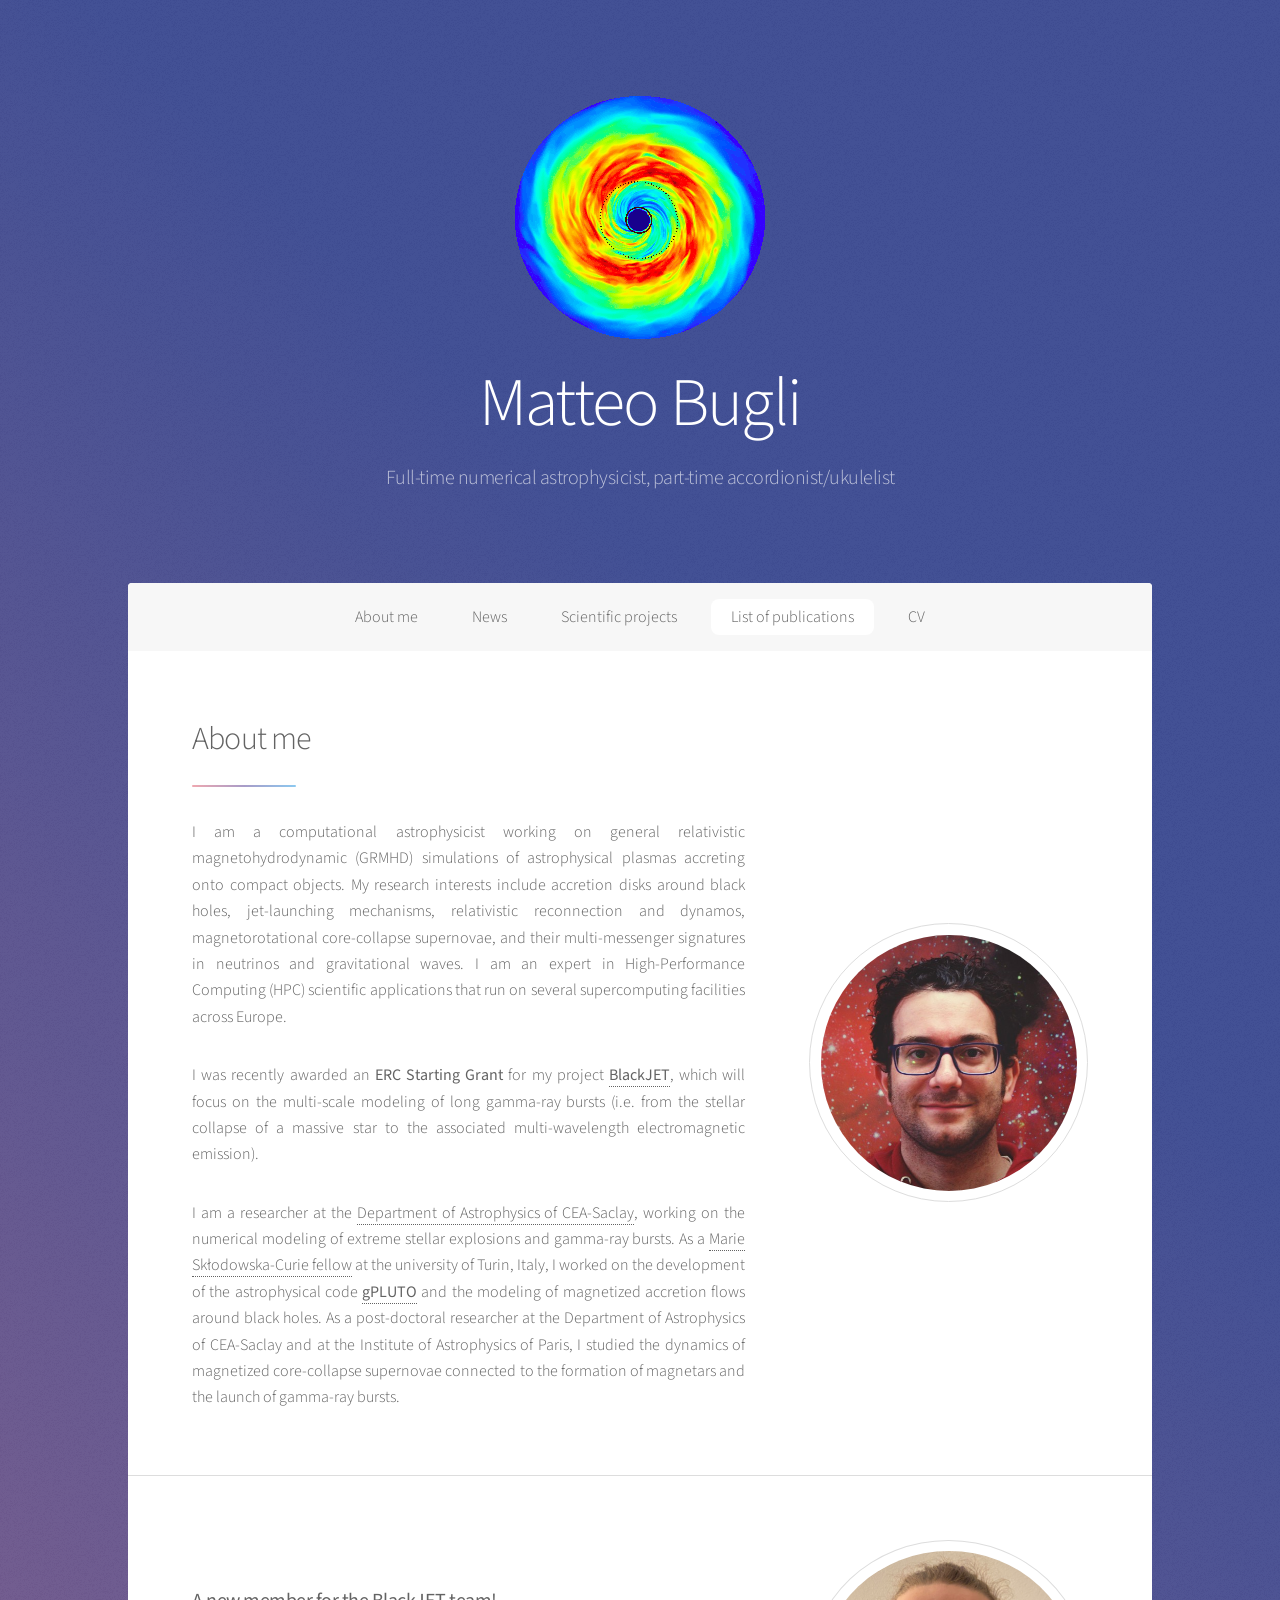
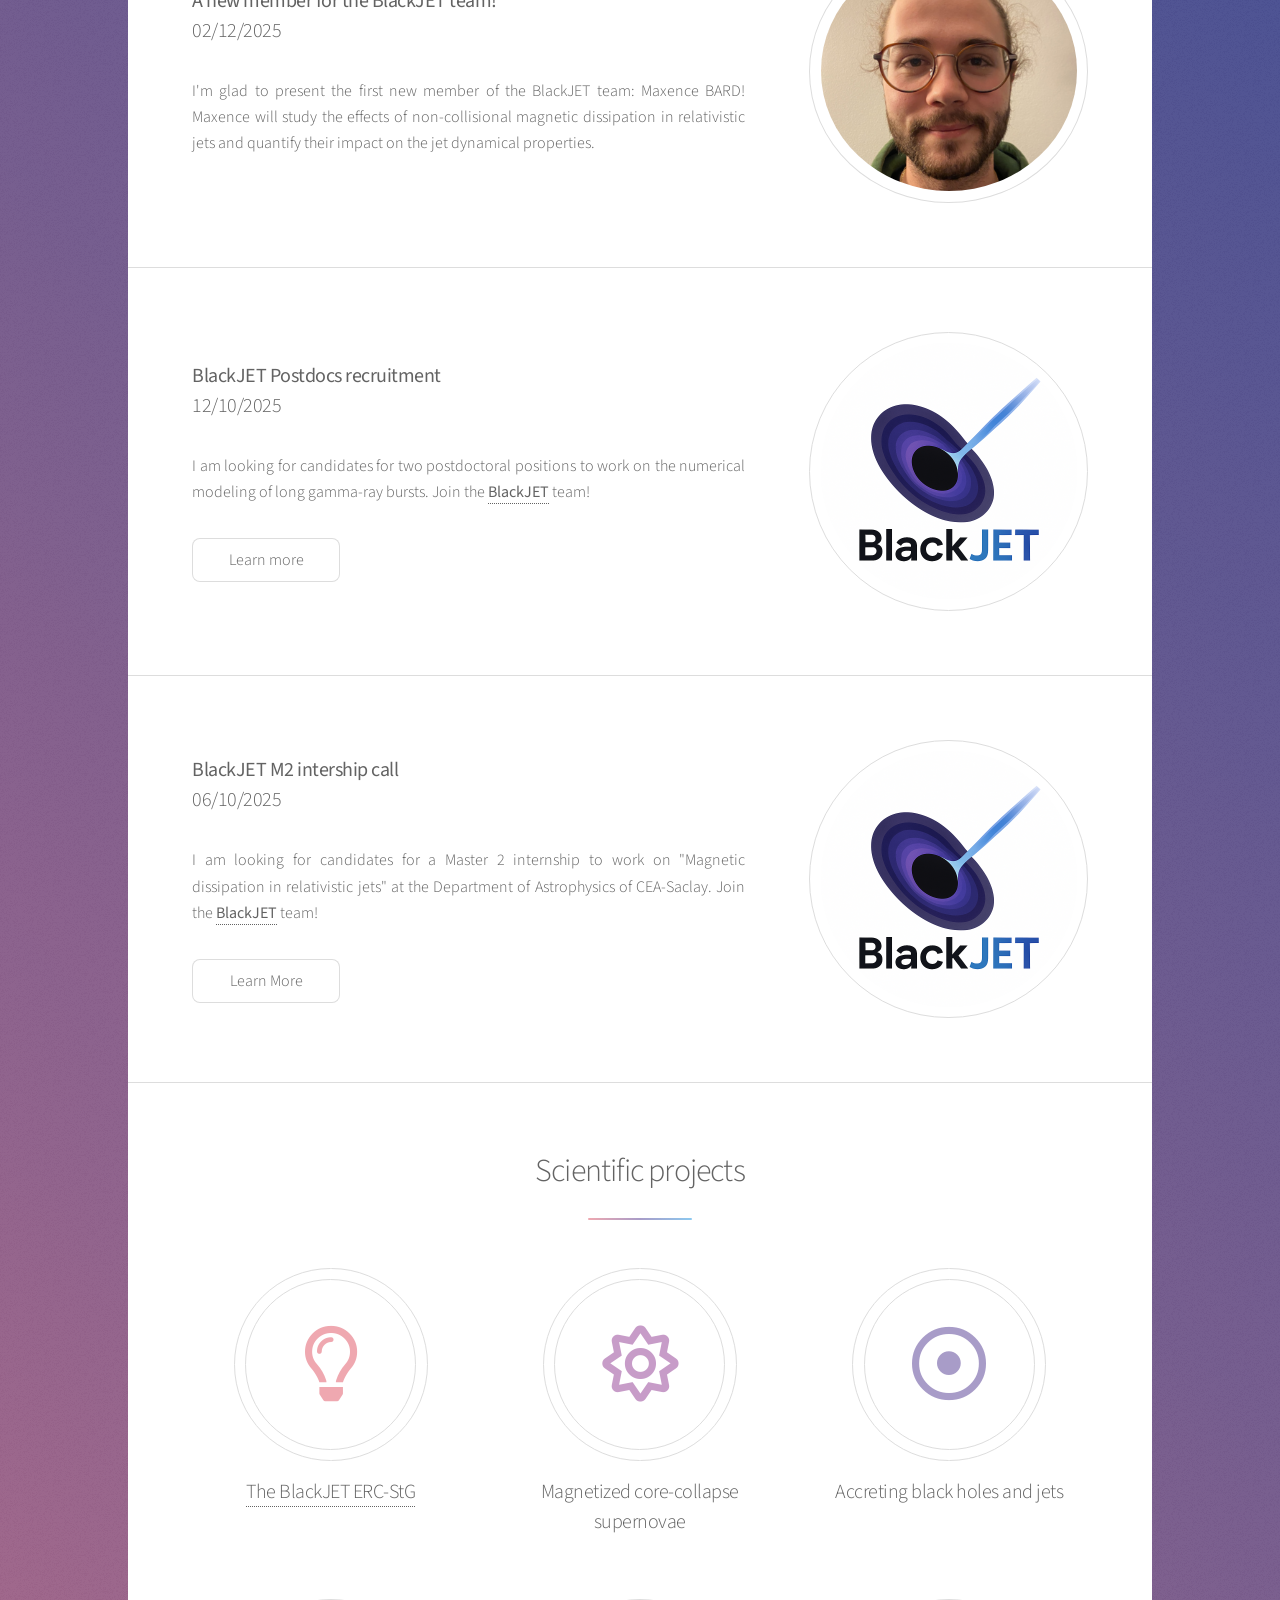
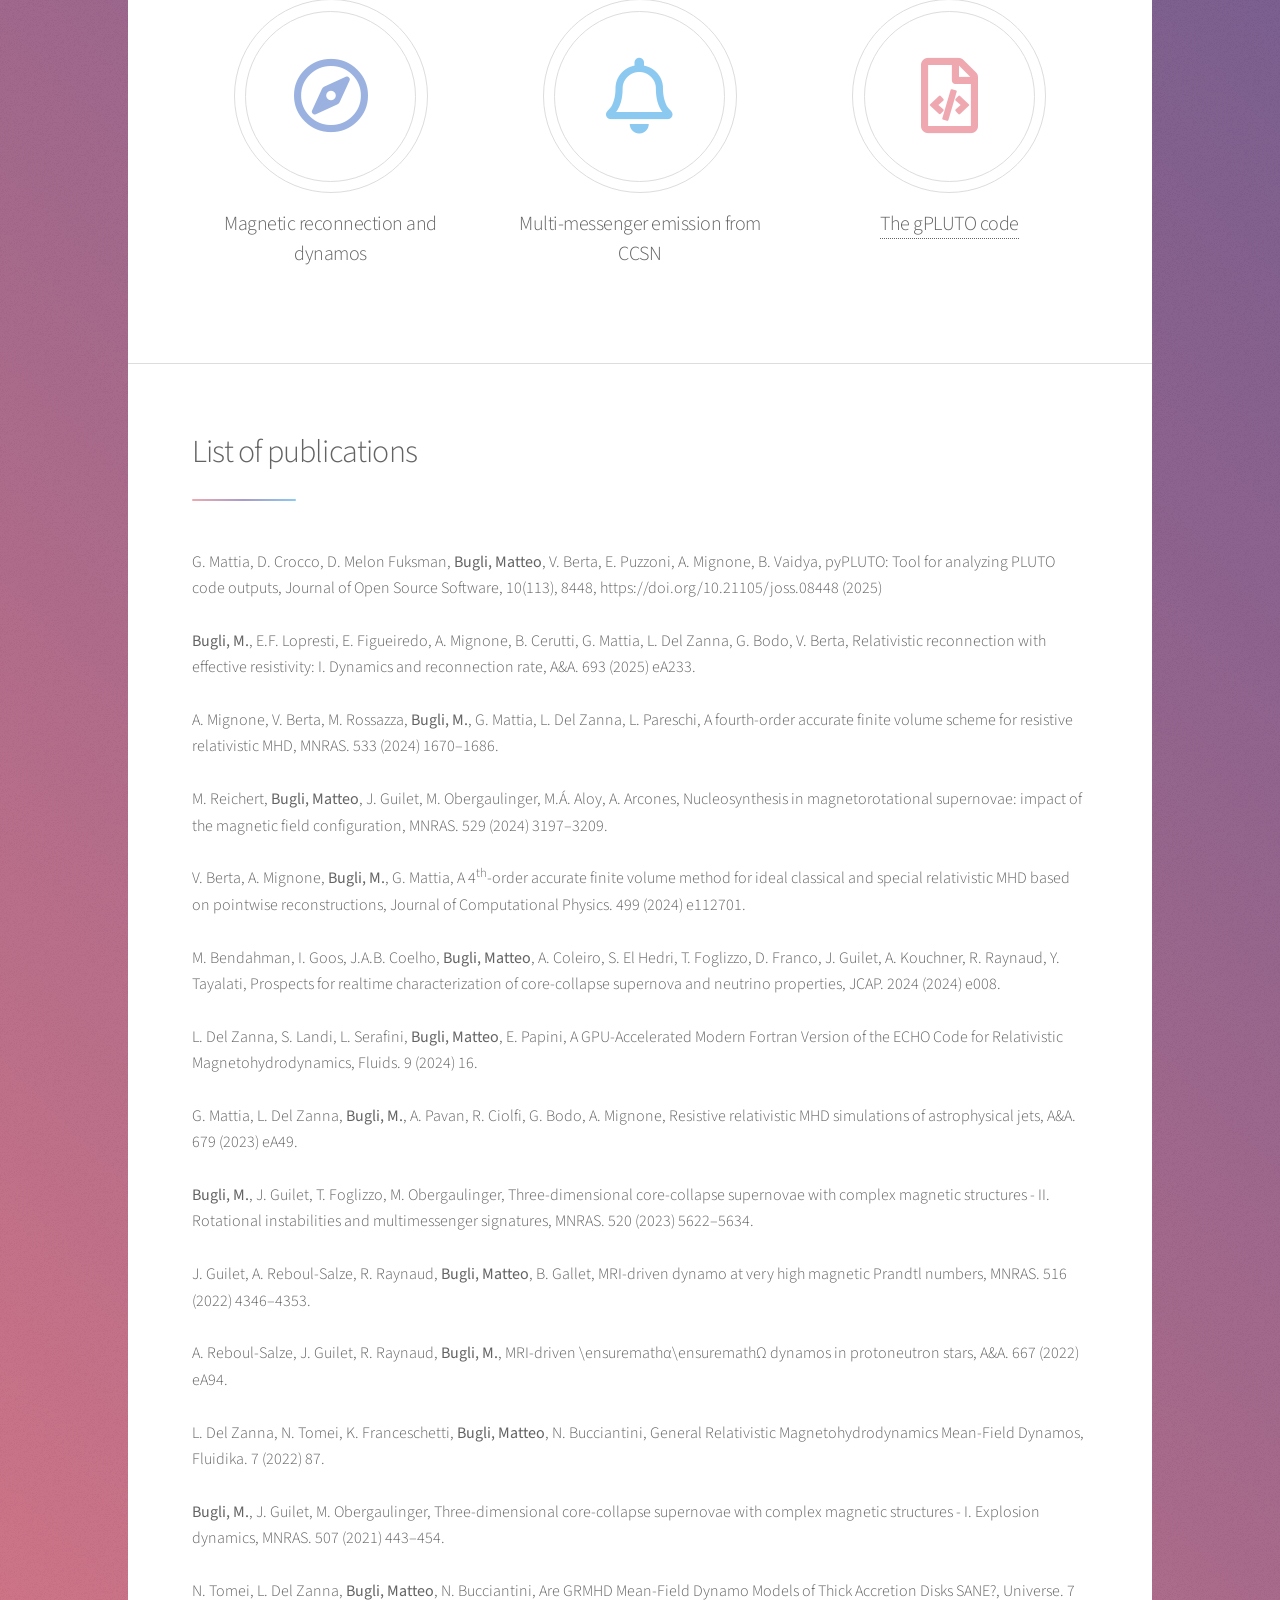
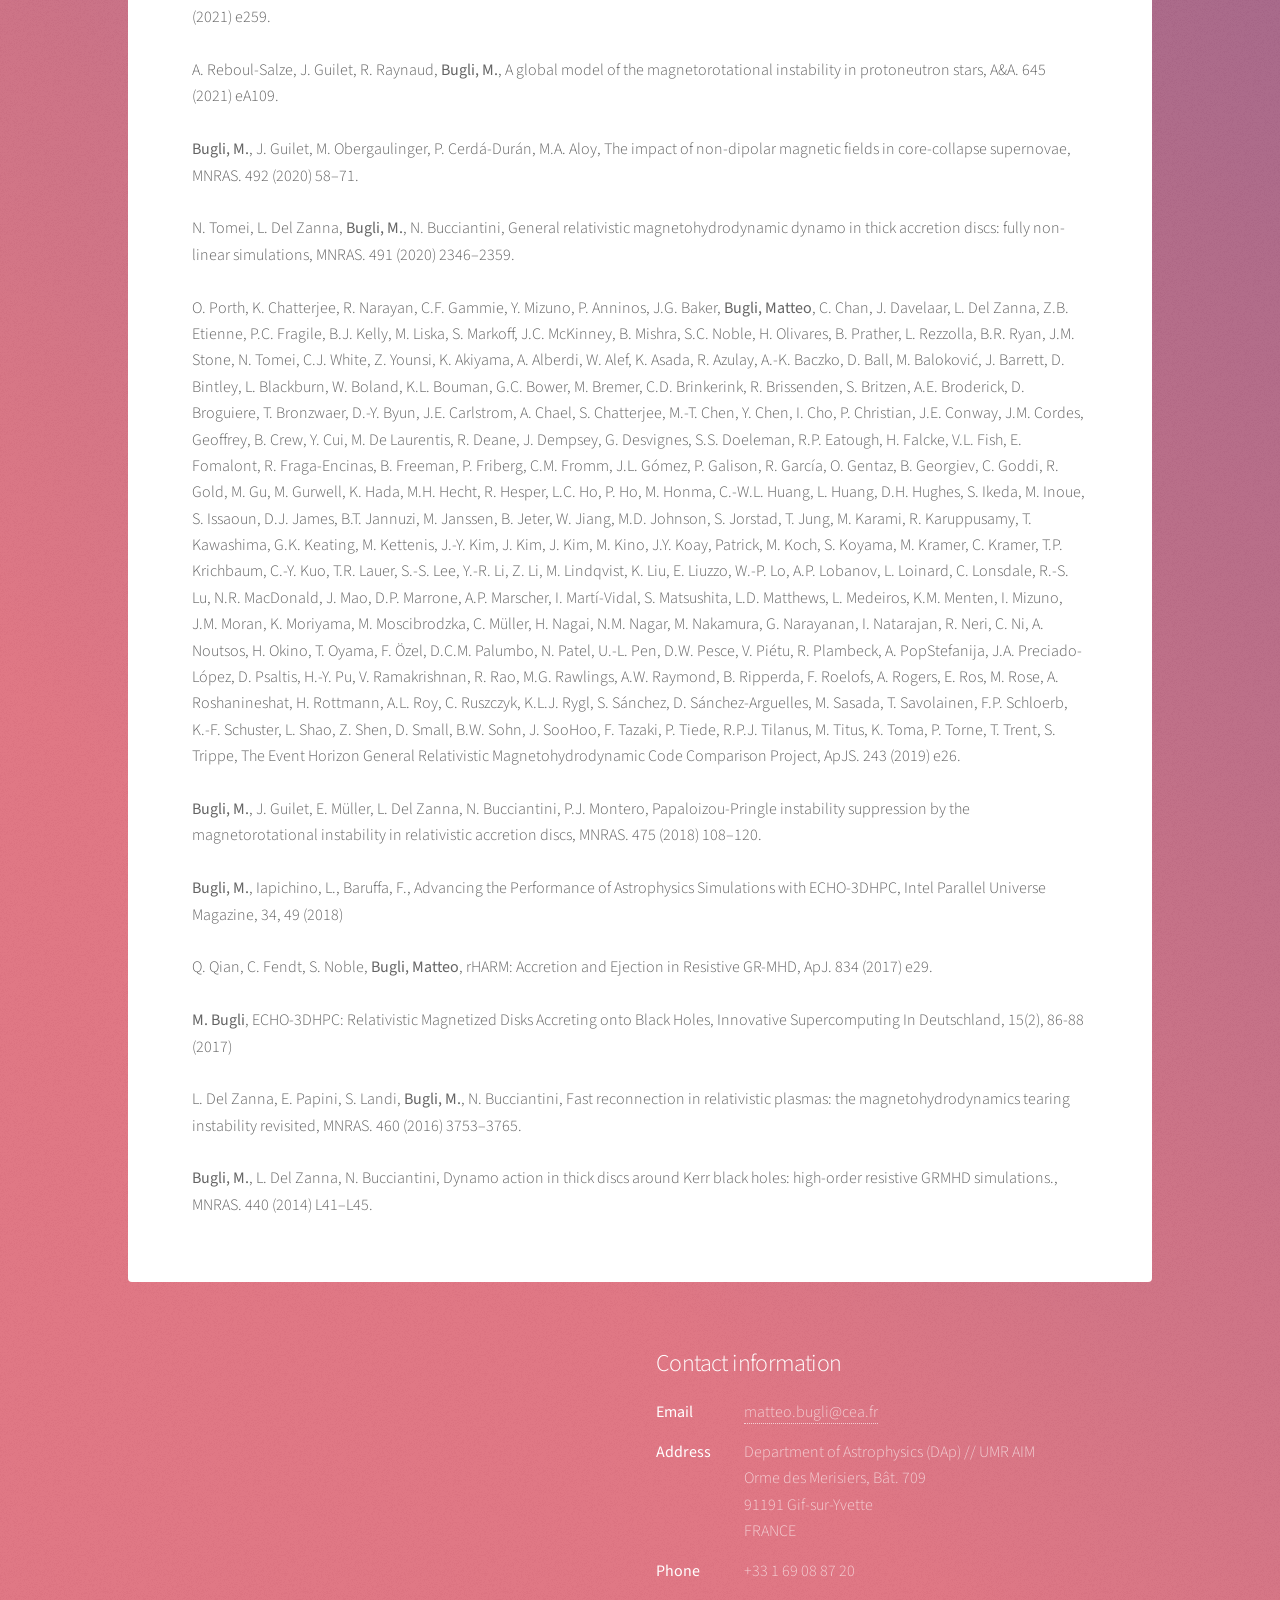
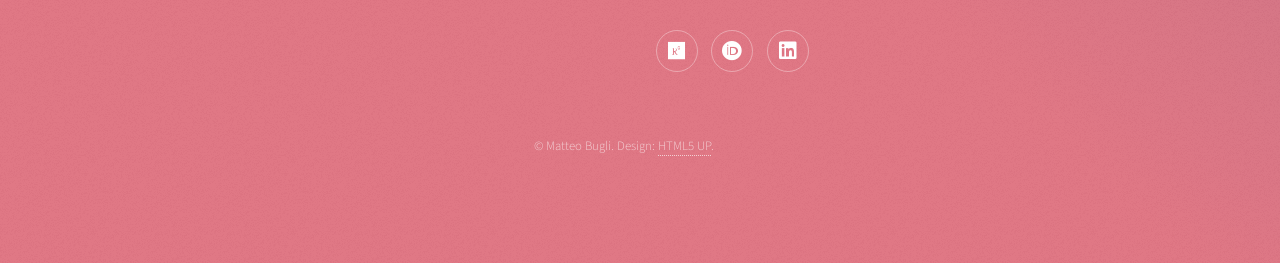
<file: index.html>
<!DOCTYPE HTML>
<!--
	Stellar by HTML5 UP
	html5up.net | @ajlkn
	Free for personal and commercial use under the CCA 3.0 license (html5up.net/license)
-->
<html>
	<head>
		<title>Matteo Bugli</title>
		<meta charset="utf-8" />
		<meta name="viewport" content="width=device-width, initial-scale=1, user-scalable=no" />
		<link rel="stylesheet" href="assets/css/main.css" />
		<noscript><link rel="stylesheet" href="assets/css/noscript.css" /></noscript>
	</head>
	<body class="is-preload">

		<!-- Wrapper -->
			<div id="wrapper">

				<!-- Header -->
					<header id="header" class="alt">
						<span class="logo"><img src="images/disk3.gif" alt=""/></span>
						<h1>Matteo Bugli</h1>
						<p>Full-time numerical astrophysicist, part-time accordionist/ukulelist<br />
					</header>

				<!-- Nav -->
					<nav id="nav">
						<ul>
							<li><a href="#intro">About me</a></li>
							<li><a href="#news" class="active">News</a></li>
							<li><a href="#projects">Scientific projects</a></li>
							<li><a href="#publications">List of publications</a></li>
							<li><a href="Curriculum_Vitae.pdf">CV</a></li>
						</ul>
					</nav>

				<!-- Main -->
					<div id="main">

						<!-- Introduction -->
							<section id="intro" class="main">
								<div class="spotlight">
									<div class="content">
										<header class="major">
											<h2>About me</h2>
										</header>
										<p align="justify"> I am a computational astrophysicist working on general relativistic magnetohydrodynamic (GRMHD) simulations 
                                        of astrophysical plasmas accreting onto compact objects.
                                        My research interests include accretion disks around black holes, jet-launching mechanisms, relativistic reconnection 
                                        and dynamos, magnetorotational core-collapse supernovae, and their multi-messenger signatures in neutrinos and gravitational waves.
                                        I am an expert in High-Performance Computing (HPC) scientific applications that run on several supercomputing facilities across Europe.</p>

                                        <p align="justify"> I was recently awarded an <b>ERC Starting Grant</b> for my project 
                                            <b><a href="https://irfu.cea.fr/en/Phocea/Vie_des_labos/Ast/ast.php?t=fait_marquant&id_ast=5415">BlackJET</a></b>, 
                                            which will focus on the multi-scale modeling of long gamma-ray bursts (i.e. from the stellar collapse
                                            of a massive star to the associated multi-wavelength electromagnetic emission).</p>
 
                                        <p align="justify"> I am a researcher at the <a href="https://irfu.cea.fr/dap/"> Department of Astrophysics of CEA-Saclay</a>, working on 
                                            the numerical modeling of extreme stellar explosions and gamma-ray bursts.

                                            As a <a href="https://frida.unito.it/699_supercomputer%2C-campi-magnetici-e-buchi-neri%3A-una-miscela-esplosiva%21">Marie Skłodowska-Curie fellow</a> at the university of Turin, Italy, I worked on the development of 
                                            the astrophysical code <b><a href="https://plutocode.ph.unito.it">gPLUTO</a></b> and the modeling of magnetized accretion flows around black holes.

                                            As a  post-doctoral researcher at the Department of Astrophysics of CEA-Saclay and at the Institute of Astrophysics of Paris, I studied the dynamics 
                                            of magnetized core-collapse supernovae connected to the formation of magnetars and the launch of gamma-ray bursts.</p>

										<!-- <ul class="actions"> -->
										<!-- 	<li><a href="generic.html" class="button">Learn More</a></li> -->
										<!-- </ul> -->
									</div>
									<span class="image"><img src="images/mbugli.jpg" alt="" /></span>
								</div>
							</section>

                            <!-- M2 student rectruitment -->
							<section id="news" class="main">
								<div class="spotlight">
									<div class="content">
										<header class="major">
                                            <h3><b>A new member for the BlackJET team!</b><br>02/12/2025</h3>
										</header>
                                        <p align="justify">
                                        I'm glad to present the first new member of the BlackJET team: Maxence BARD! Maxence will study the effects of non-collisional magnetic dissipation in relativistic jets and quantify their impact on the jet dynamical properties. 
										</p>
										<!-- <ul class="actions"> -->
										<!-- 	<li><a href="https://aas.org/jobregister/ad/91f6c046" class="button">Learn more</a></li> -->
										<!-- </ul> -->
									</div>
									<span class="image"><img src="images/maxence_bard.png" alt="" /></span>
								</div>
							</section>

                            <!-- Postdoc rectruitment -->
							<section id="news" class="main">
								<div class="spotlight">
									<div class="content">
										<header class="major">
                                            <h3><b>BlackJET Postdocs recruitment</b><br>12/10/2025</h3>
										</header>
                                        <p align="justify">
                                        I am looking for candidates for two postdoctoral positions to work on the numerical modeling of long gamma-ray bursts. Join the <a href="https://irfu.cea.fr/en/Phocea/Vie_des_labos/Ast/ast.php?id_ast=5415"><b>BlackJET</b></a> team!

										</p>
										<ul class="actions">
											<li><a href="https://aas.org/jobregister/ad/91f6c046" class="button">Learn more</a></li>
										</ul>
									</div>
									<span class="image"><img src="images/logo_blackjet.png" alt="" /></span>
								</div>
							</section>

                            <!-- M2 internship -->
							<section id="news" class="main">
								<div class="spotlight">
									<div class="content">
										<header class="major">
                                            <h3><b>BlackJET M2 intership call</b><br>06/10/2025</h3>
										</header>
                                        <p align="justify">
                                        I am looking for candidates for a Master 2 internship to work on "Magnetic dissipation in relativistic jets" at the Department of Astrophysics of CEA-Saclay. Join the <a href="https://irfu.cea.fr/en/Phocea/Vie_des_labos/Ast/ast.php?id_ast=5415"><b>BlackJET</b></a> team!

										</p>
										<ul class="actions">
											<li><a href="master-m2.html" class="button">Learn More</a></li>
										</ul>
									</div>
									<span class="image"><img src="images/logo_blackjet.png" alt="" /></span>
								</div>
							</section>

						<!-- Projects Section -->
							<section id="projects" class="main special">
								<header class="major">
									<h2>Scientific projects</h2>
								</header>
								<ul class="features">
									<li>
										<span class="icon solid major style1 fa-lightbulb"></span>
                                        <h3><a href="https://irfu.cea.fr/en/Phocea/Vie_des_labos/Ast/ast.php?t=fait_marquant&id_ast=5415">The BlackJET ERC-StG</a></h3>
										<p></p>
									</li>
									<li>
										<span class="icon solid major style2 fa-sun"></span>
                                        <!-- <h3><a href="ccsn.html">Magnetized core-collapse supernovae</a></h3> -->
                                        <h3>Magnetized core-collapse supernovae</h3>
										<p></p>
									</li>
									<li>
										<span class="icon major style3 fa-dot-circle"></span>
                                        <!-- <h3><a href="bh_jets.html">Accreting black holes and jets</a></h3> -->
                                        <h3>Accreting black holes and jets</h3>
										<p></p>
									</li>
									<li>
										<span class="icon major style4 fa-compass"></span>
                                        <!-- <h3><a href="mag_rec_dyn.html">Magnetic reconnection and dynamos</a></h3> -->
                                        <h3>Magnetic reconnection and dynamos</h3>
										<p></p>
									</li>
									<li>
										<span class="icon major style5 fa-bell"></span>
                                        <!-- <h3><a href="gwnu.html">Multi-messenger emission from CCSN</a></h3> -->
                                        <h3>Multi-messenger emission from CCSN</h3>
										<p></p>
									</li>
									<li>
										<span class="icon major style1 fa-file-code"></span>
                                        <h3><a href="https://gitlab.com/PLUTO-code/gPLUTO">The gPLUTO code</a></h3>
										<p></p>
									</li>
								</ul>
								<!-- <footer class="major"> -->
								<!-- 	<ul class="actions special"> -->
								<!-- 		<li><a href="generic.html" class="button">Learn More</a></li> -->
								<!-- 	</ul> -->
								<!-- </footer> -->
							</section>

						<!-- News Section -->
							<!-- <section id="projects" class="main special"> -->
							<!-- 	<header class="major"> -->
							<!-- 		<h2>News</h2> -->
							<!-- 	</header> -->

								<!-- <ul class="features"> -->
								<!-- 	<li> -->
                                        <!-- <h3><a href="master-m2.html" align="left">BlackJET M2 intership call</a></h3> -->
								<!-- 	    <span class="image"><img src="images/logo_blackjet.png" alt="" /></span> -->
								<!-- 		<p></p> -->
								<!-- 	</li> -->
								<!-- </ul> -->

						<!-- Publications Section -->
							<section id="publications" class="main">
								<header class="major">
									<h2>List of publications</h2>
									<!-- <p>Donec imperdiet consequat consequat. Suspendisse feugiat congue<br /> -->
									<!-- posuere. Nulla massa urna, fermentum eget quam aliquet.</p> -->
								</header>
                                <p align="left">
                                <div class="csl-bib-body">
                                
                                  <div data-csl-entry-id="2025ascl.soft08010M" class="csl-entry">
                                      <div class="csl-left-margin"></div><div class="csl-right-inline">G. Mattia, D. Crocco, D. Melon Fuksman, <b>Bugli, Matteo</b>, V. Berta, E. Puzzoni, A. Mignone, B. Vaidya, pyPLUTO: Tool for analyzing PLUTO code outputs, Journal of Open Source Software, 10(113), 8448, https://doi.org/10.21105/joss.08448 (2025)</div>
                                  </div>
                                
                                  <div data-csl-entry-id="2025A&A...693A.233B" class="csl-entry">
                                      <div class="csl-left-margin"><br></div><div class="csl-right-inline"><b>Bugli, M.</b>, E.F. Lopresti, E. Figueiredo, A. Mignone, B. Cerutti, G. Mattia, L. Del Zanna, G. Bodo, V. Berta, Relativistic reconnection with effective resistivity: I. Dynamics and reconnection rate, A&#38;A. 693 (2025) eA233.</div>
                                  </div>
                                
                                  <div data-csl-entry-id="2024MNRAS.533.1670M" class="csl-entry">
                                    <div class="csl-left-margin"><br></div><div class="csl-right-inline">A. Mignone, V. Berta, M. Rossazza, <b>Bugli, M.</b>, G. Mattia, L. Del Zanna, L. Pareschi, A fourth-order accurate finite volume scheme for resistive relativistic MHD, MNRAS. 533 (2024) 1670–1686.</div>
                                  </div>
                                
                                  <div data-csl-entry-id="2024MNRAS.529.3197R" class="csl-entry">
                                    <div class="csl-left-margin"><br></div><div class="csl-right-inline">M. Reichert, <b>Bugli, Matteo</b>, J. Guilet, M. Obergaulinger, M.Á. Aloy, A. Arcones, Nucleosynthesis in magnetorotational supernovae: impact of the magnetic field configuration, MNRAS. 529 (2024) 3197–3209.</div>
                                  </div>
                                
                                  <div data-csl-entry-id="2024JCoPh.49912701B" class="csl-entry">
                                      <div class="csl-left-margin"><br></div><div class="csl-right-inline">V. Berta, A. Mignone, <b>Bugli, M.</b>, G. Mattia, A 4<sup>th</sup>-order accurate finite volume method for ideal classical and special relativistic MHD based on pointwise reconstructions, Journal of Computational Physics. 499 (2024) e112701.</div>
                                  </div>
                                
                                  <div data-csl-entry-id="2024JCAP...02..008B" class="csl-entry">
                                    <div class="csl-left-margin"><br></div><div class="csl-right-inline">M. Bendahman, I. Goos, J.A.B. Coelho, <b>Bugli, Matteo</b>, A. Coleiro, S. El Hedri, T. Foglizzo, D. Franco, J. Guilet, A. Kouchner, R. Raynaud, Y. Tayalati, Prospects for realtime characterization of core-collapse supernova and neutrino properties, JCAP. 2024 (2024) e008.</div>
                                  </div>
                                
                                  <div data-csl-entry-id="2024Fluid...9...16D" class="csl-entry">
                                    <div class="csl-left-margin"><br></div><div class="csl-right-inline">L. Del Zanna, S. Landi, L. Serafini, <b>Bugli, Matteo</b>, E. Papini, A GPU-Accelerated Modern Fortran Version of the ECHO Code for Relativistic Magnetohydrodynamics, Fluids. 9 (2024) 16.</div>
                                  </div>
                                
                                  <div data-csl-entry-id="2023A&A...679A..49M" class="csl-entry">
                                    <div class="csl-left-margin"><br></div><div class="csl-right-inline">G. Mattia, L. Del Zanna, <b>Bugli, M.</b>, A. Pavan, R. Ciolfi, G. Bodo, A. Mignone, Resistive relativistic MHD simulations of astrophysical jets, A&#38;A. 679 (2023) eA49.</div>
                                  </div>
                                
                                  <div data-csl-entry-id="2023MNRAS.520.5622B" class="csl-entry">
                                    <div class="csl-left-margin"><br></div><div class="csl-right-inline"><b>Bugli, M.</b>, J. Guilet, T. Foglizzo, M. Obergaulinger, Three-dimensional core-collapse supernovae with complex magnetic structures - II. Rotational instabilities and multimessenger signatures, MNRAS. 520 (2023) 5622–5634.</div>
                                  </div>
                                
                                  <div data-csl-entry-id="2022MNRAS.516.4346G" class="csl-entry">
                                    <div class="csl-left-margin"><br></div><div class="csl-right-inline">J. Guilet, A. Reboul-Salze, R. Raynaud, <b>Bugli, Matteo</b>, B. Gallet, MRI-driven dynamo at very high magnetic Prandtl numbers, MNRAS. 516 (2022) 4346–4353.</div>
                                  </div>
                                
                                  <div data-csl-entry-id="2022A&A...667A..94R" class="csl-entry">
                                    <div class="csl-left-margin"><br></div><div class="csl-right-inline">A. Reboul-Salze, J. Guilet, R. Raynaud, <b>Bugli, M.</b>, MRI-driven \ensuremathα\ensuremathΩ dynamos in protoneutron stars, A&#38;A. 667 (2022) eA94.</div>
                                  </div>
                                
                                  <div data-csl-entry-id="2022Fluid...7...87D" class="csl-entry">
                                    <div class="csl-left-margin"><br></div><div class="csl-right-inline">L. Del Zanna, N. Tomei, K. Franceschetti, <b>Bugli, Matteo</b>, N. Bucciantini, General Relativistic Magnetohydrodynamics Mean-Field Dynamos, Fluidika. 7 (2022) 87.</div>
                                  </div>
                                
                                  <div data-csl-entry-id="2021MNRAS.507..443B" class="csl-entry">
                                    <div class="csl-left-margin"><br></div><div class="csl-right-inline"><b>Bugli, M.</b>, J. Guilet, M. Obergaulinger, Three-dimensional core-collapse supernovae with complex magnetic structures - I. Explosion dynamics, MNRAS. 507 (2021) 443–454.</div>
                                  </div>
                                
                                  <div data-csl-entry-id="2021Univ....7..259T" class="csl-entry">
                                    <div class="csl-left-margin"><br></div><div class="csl-right-inline">N. Tomei, L. Del Zanna, <b>Bugli, Matteo</b>, N. Bucciantini, Are GRMHD Mean-Field Dynamo Models of Thick Accretion Disks SANE?, Universe. 7 (2021) e259.</div>
                                  </div>
                                
                                  <div data-csl-entry-id="2021A&A...645A.109R" class="csl-entry">
                                    <div class="csl-left-margin"><br></div><div class="csl-right-inline">A. Reboul-Salze, J. Guilet, R. Raynaud, <b>Bugli, M.</b>, A global model of the magnetorotational instability in protoneutron stars, A&#38;A. 645 (2021) eA109.</div>
                                  </div>
                                
                                  <div data-csl-entry-id="2020MNRAS.492...58B" class="csl-entry">
                                    <div class="csl-left-margin"><br></div><div class="csl-right-inline"><b>Bugli, M.</b>, J. Guilet, M. Obergaulinger, P. Cerdá-Durán, M.A. Aloy, The impact of non-dipolar magnetic fields in core-collapse supernovae, MNRAS. 492 (2020) 58–71.</div>
                                  </div>
                                
                                  <div data-csl-entry-id="2020MNRAS.491.2346T" class="csl-entry">
                                    <div class="csl-left-margin"><br></div><div class="csl-right-inline">N. Tomei, L. Del Zanna, <b>Bugli, M.</b>, N. Bucciantini, General relativistic magnetohydrodynamic dynamo in thick accretion discs: fully non-linear simulations, MNRAS. 491 (2020) 2346–2359.</div>
                                  </div>
                                
                                  <div data-csl-entry-id="2019ApJS..243...26P" class="csl-entry">
                                    <div class="csl-left-margin"><br></div><div class="csl-right-inline">O. Porth, K. Chatterjee, R. Narayan, C.F. Gammie, Y. Mizuno, P. Anninos, J.G. Baker, <b>Bugli, Matteo</b>, C. Chan, J. Davelaar, L. Del Zanna, Z.B. Etienne, P.C. Fragile, B.J. Kelly, M. Liska, S. Markoff, J.C. McKinney, B. Mishra, S.C. Noble, H. Olivares, B. Prather, L. Rezzolla, B.R. Ryan, J.M. Stone, N. Tomei, C.J. White, Z. Younsi, K. Akiyama, A. Alberdi, W. Alef, K. Asada, R. Azulay, A.-K. Baczko, D. Ball, M. Baloković, J. Barrett, D. Bintley, L. Blackburn, W. Boland, K.L. Bouman, G.C. Bower, M. Bremer, C.D. Brinkerink, R. Brissenden, S. Britzen, A.E. Broderick, D. Broguiere, T. Bronzwaer, D.-Y. Byun, J.E. Carlstrom, A. Chael, S. Chatterjee, M.-T. Chen, Y. Chen, I. Cho, P. Christian, J.E. Conway, J.M. Cordes, Geoffrey, B. Crew, Y. Cui, M. De Laurentis, R. Deane, J. Dempsey, G. Desvignes, S.S. Doeleman, R.P. Eatough, H. Falcke, V.L. Fish, E. Fomalont, R. Fraga-Encinas, B. Freeman, P. Friberg, C.M. Fromm, J.L. Gómez, P. Galison, R. Garcı́a, O. Gentaz, B. Georgiev, C. Goddi, R. Gold, M. Gu, M. Gurwell, K. Hada, M.H. Hecht, R. Hesper, L.C. Ho, P. Ho, M. Honma, C.-W.L. Huang, L. Huang, D.H. Hughes, S. Ikeda, M. Inoue, S. Issaoun, D.J. James, B.T. Jannuzi, M. Janssen, B. Jeter, W. Jiang, M.D. Johnson, S. Jorstad, T. Jung, M. Karami, R. Karuppusamy, T. Kawashima, G.K. Keating, M. Kettenis, J.-Y. Kim, J. Kim, J. Kim, M. Kino, J.Y. Koay, Patrick, M. Koch, S. Koyama, M. Kramer, C. Kramer, T.P. Krichbaum, C.-Y. Kuo, T.R. Lauer, S.-S. Lee, Y.-R. Li, Z. Li, M. Lindqvist, K. Liu, E. Liuzzo, W.-P. Lo, A.P. Lobanov, L. Loinard, C. Lonsdale, R.-S. Lu, N.R. MacDonald, J. Mao, D.P. Marrone, A.P. Marscher, I. Martı́-Vidal, S. Matsushita, L.D. Matthews, L. Medeiros, K.M. Menten, I. Mizuno, J.M. Moran, K. Moriyama, M. Moscibrodzka, C. Müller, H. Nagai, N.M. Nagar, M. Nakamura, G. Narayanan, I. Natarajan, R. Neri, C. Ni, A. Noutsos, H. Okino, T. Oyama, F. Özel, D.C.M. Palumbo, N. Patel, U.-L. Pen, D.W. Pesce, V. Piétu, R. Plambeck, A. PopStefanija, J.A. Preciado-López, D. Psaltis, H.-Y. Pu, V. Ramakrishnan, R. Rao, M.G. Rawlings, A.W. Raymond, B. Ripperda, F. Roelofs, A. Rogers, E. Ros, M. Rose, A. Roshanineshat, H. Rottmann, A.L. Roy, C. Ruszczyk, K.L.J. Rygl, S. Sánchez, D. Sánchez-Arguelles, M. Sasada, T. Savolainen, F.P. Schloerb, K.-F. Schuster, L. Shao, Z. Shen, D. Small, B.W. Sohn, J. SooHoo, F. Tazaki, P. Tiede, R.P.J. Tilanus, M. Titus, K. Toma, P. Torne, T. Trent, S. Trippe, The Event Horizon General Relativistic Magnetohydrodynamic Code Comparison Project, ApJS. 243 (2019) e26.</div>
                                  </div>
                                
                                  <div data-csl-entry-id="2018MNRAS.475..108B" class="csl-entry">
                                    <div class="csl-left-margin"><br></div><div class="csl-right-inline"><b>Bugli, M.</b>, J. Guilet, E. Müller, L. Del Zanna, N. Bucciantini, P.J. Montero, Papaloizou-Pringle instability suppression by the magnetorotational instability in relativistic accretion discs, MNRAS. 475 (2018) 108–120.</div>
                                  </div>
                                
                                  <div class="csl-left-margin"><br></div><div class="csl-right-inline"><b>Bugli, M.</b>, Iapichino, L., Baruffa, F., Advancing the Performance of Astrophysics Simulations with ECHO-3DHPC, Intel Parallel Universe Magazine, 34, 49 (2018) </div>
                                
                                  <div data-csl-entry-id="2017ApJ...834...29Q" class="csl-entry">
                                    <div class="csl-left-margin"><br></div><div class="csl-right-inline">Q. Qian, C. Fendt, S. Noble, <b>Bugli, Matteo</b>, rHARM: Accretion and Ejection in Resistive GR-MHD, ApJ. 834 (2017) e29.</div>
                                  </div>
                                
                                  <div class="csl-left-margin"><br></div><div class="csl-right-inline"><b>M. Bugli</b>, ECHO-3DHPC: Relativistic Magnetized Disks Accreting onto Black Holes,
                                        Innovative Supercomputing In Deutschland, 15(2), 86-88 (2017)</div>
                                
                                  <div data-csl-entry-id="2016MNRAS.460.3753D" class="csl-entry">
                                    <div class="csl-left-margin"><br></div><div class="csl-right-inline">L. Del Zanna, E. Papini, S. Landi, <b>Bugli, M.</b>, N. Bucciantini, Fast reconnection in relativistic plasmas: the magnetohydrodynamics tearing instability revisited, MNRAS. 460 (2016) 3753–3765.</div>
                                  </div>
                                
                                  <div data-csl-entry-id="2014MNRAS.440L..41B" class="csl-entry">
                                    <div class="csl-left-margin"><br></div><div class="csl-right-inline"><b>Bugli, M.</b>, L. Del Zanna, N. Bucciantini, Dynamo action in thick discs around Kerr black holes: high-order resistive GRMHD simulations., MNRAS. 440 (2014) L41–L45.</div>
                                  </div>
                                
                                </div>
                                </p>
							</section>

					</div>

				<!-- Footer -->
					<footer id="footer">
						<section>
						</section>
						<section>
							<h2>Contact information</h2>
							<dl class="alt">
								<dt>Email</dt>
								<dd><a href="mailto:matteo.bugli@cea.fr">matteo.bugli@cea.fr</a></dd>
								<dt>Address</dt>
                                <dd>Department of Astrophysics (DAp) // UMR AIM <br>Orme des Merisiers, Bât. 709 <br>91191 Gif-sur-Yvette<br>FRANCE</dd>
								<dt>Phone</dt>
								<dd>+33 1 69 08 87 20</dd>
							</dl>
							<ul class="icons">
								<li><a href="https://www.researchgate.net/profile/Matteo-Bugli?ev=hdr_xprf" class="icon brands fa-researchgate alt"><span class="label">Research Gate</span></a></li>
								<li><a href="https://orcid.org/0000-0002-7834-0422" class="icon brands fa-orcid alt"><span class="label">Orcid</span></a></li>
								<li><a href="https://www.linkedin.com/in/matteo-bugli-8196713a/" class="icon brands fa-linkedin alt"><span class="label">LinkedIn</span></a></li>
							</ul>
						</section>
						<p class="copyright">&copy; Matteo Bugli. Design: <a href="https://html5up.net">HTML5 UP</a>.</p>
					</footer>

			</div>

		<!-- Scripts -->
			<script src="assets/js/jquery.min.js"></script>
			<script src="assets/js/jquery.scrollex.min.js"></script>
			<script src="assets/js/jquery.scrolly.min.js"></script>
			<script src="assets/js/browser.min.js"></script>
			<script src="assets/js/breakpoints.min.js"></script>
			<script src="assets/js/util.js"></script>
			<script src="assets/js/main.js"></script>

	</body>
</html>
</file>
<file: assets/css/noscript.css>
/*
	Stellar by HTML5 UP
	html5up.net | @ajlkn
	Free for personal and commercial use under the CCA 3.0 license (html5up.net/license)
*/

/* Header */

	body.is-preload #header.alt > * {
		opacity: 1;
	}

	body.is-preload #header.alt .logo {
		-moz-transform: none;
		-webkit-transform: none;
		-ms-transform: none;
		transform: none;
	}
</file>
<file: assets/css/main.css>
@import url(fontawesome-all.min.css);
@import 'https://fonts.googleapis.com/css?family=Source+Sans+Pro:300,400';

/*
	Stellar by HTML5 UP
	html5up.net | @ajlkn
	Free for personal and commercial use under the CCA 3.0 license (html5up.net/license)
*/

html, body, div, span, applet, object,
iframe, h1, h2, h3, h4, h5, h6, p, blockquote,
pre, a, abbr, acronym, address, big, cite,
code, del, dfn, em, img, ins, kbd, q, s, samp,
small, strike, strong, sub, sup, tt, var, b,
u, i, center, dl, dt, dd, ol, ul, li, fieldset,
form, label, legend, table, caption, tbody,
tfoot, thead, tr, th, td, article, aside,
canvas, details, embed, figure, figcaption,
footer, header, hgroup, menu, nav, output, ruby,
section, summary, time, mark, audio, video {
	margin: 0;
	padding: 0;
	border: 0;
	font-size: 100%;
	font: inherit;
	vertical-align: baseline;}

article, aside, details, figcaption, figure,
footer, header, hgroup, menu, nav, section {
	display: block;}

body {
	line-height: 1;
}

ol, ul {
	list-style: none;
}

blockquote, q {
	quotes: none;
}

	blockquote:before, blockquote:after, q:before, q:after {
		content: '';
		content: none;
	}

table {
	border-collapse: collapse;
	border-spacing: 0;
}

body {
	-webkit-text-size-adjust: none;
}

mark {
	background-color: transparent;
	color: inherit;
}

input::-moz-focus-inner {
	border: 0;
	padding: 0;
}

input, select, textarea {
	-moz-appearance: none;
	-webkit-appearance: none;
	-ms-appearance: none;
	appearance: none;
}

/* Basic */

	@-ms-viewport {
		width: device-width;
	}

	body {
		-ms-overflow-style: scrollbar;
	}

	@media screen and (max-width: 480px) {

		html, body {
			min-width: 320px;
		}

	}

	html {
		box-sizing: border-box;
	}

	*, *:before, *:after {
		box-sizing: inherit;
	}

	body {
		background-color: #935d8c;
		background-image: url("images/overlay.png"), -moz-linear-gradient(45deg, #e37682 15%, #3f4d93 85%);
		background-image: url("images/overlay.png"), -webkit-linear-gradient(45deg, #e37682 15%, #3f4d93 85%);
		background-image: url("images/overlay.png"), -ms-linear-gradient(45deg, #e37682 15%, #3f4d93 85%);
		background-image: url("images/overlay.png"), linear-gradient(45deg, #e37682 15%, #3f4d93 85%);
	}

		body.is-preload *, body.is-preload *:before, body.is-preload *:after {
			-moz-animation: none !important;
			-webkit-animation: none !important;
			-ms-animation: none !important;
			animation: none !important;
			-moz-transition: none !important;
			-webkit-transition: none !important;
			-ms-transition: none !important;
			transition: none !important;
		}

/* Type */

	body {
		background-color: #935d8c;
		color: rgba(255, 255, 255, 0.65);
	}

	body, input, select, textarea {
		font-family: "Source Sans Pro", Helvetica, sans-serif;
		font-size: 17pt;
		font-weight: 300;
		line-height: 1.65;
	}

		@media screen and (max-width: 1680px) {

			body, input, select, textarea {
				font-size: 14pt;
			}

		}

		@media screen and (max-width: 1280px) {

			body, input, select, textarea {
				font-size: 12pt;
			}

		}

		@media screen and (max-width: 360px) {

			body, input, select, textarea {
				font-size: 11pt;
			}

		}

	a {
		-moz-transition: color 0.2s ease, border-bottom 0.2s ease;
		-webkit-transition: color 0.2s ease, border-bottom 0.2s ease;
		-ms-transition: color 0.2s ease, border-bottom 0.2s ease;
		transition: color 0.2s ease, border-bottom 0.2s ease;
		text-decoration: none;
		border-bottom: dotted 1px;
		color: inherit;
	}

		a:hover {
			border-bottom-color: transparent;
		}

	strong, b {
		font-weight: 400;
	}

	em, i {
		font-style: italic;
	}

	p {
		margin: 0 0 2em 0;
	}

		p.content {
			-moz-columns: 20em 2;
			-webkit-columns: 20em 2;
			-ms-columns: 20em 2;
			columns: 20em 2;
			-moz-column-gap: 2em;
			-webkit-column-gap: 2em;
			-ms-column-gap: 2em;
			column-gap: 2em;
			text-align: justify;
		}

	h1, h2, h3, h4, h5, h6 {
		font-weight: 300;
		line-height: 1.5;
		margin: 0 0 0.7em 0;
		letter-spacing: -0.025em;
	}

		h1 a, h2 a, h3 a, h4 a, h5 a, h6 a {
			color: inherit;
			text-decoration: none;
		}

	h1 {
		font-size: 2.5em;
		line-height: 1.2;
	}

	h2 {
		font-size: 1.5em;
	}

	h3 {
		font-size: 1.25em;
	}

	h4 {
		font-size: 1.1em;
	}

	h5 {
		font-size: 0.9em;
	}

	h6 {
		font-size: 0.7em;
	}

	@media screen and (max-width: 736px) {

		h1 {
			font-size: 2em;
		}

	}

	sub {
		font-size: 0.8em;
		position: relative;
		top: 0.5em;
	}

	sup {
		font-size: 0.8em;
		position: relative;
		top: -0.5em;
	}

	blockquote {
		border-left: solid 4px;
		font-style: italic;
		margin: 0 0 2em 0;
		padding: 0.5em 0 0.5em 2em;
	}

	code {
		border-radius: 8px;
		border: solid 1px;
		font-family: "Courier New", monospace;
		font-size: 0.9em;
		margin: 0 0.25em;
		padding: 0.25em 0.65em;
	}

	pre {
		-webkit-overflow-scrolling: touch;
		font-family: "Courier New", monospace;
		font-size: 0.9em;
		margin: 0 0 2em 0;
	}

		pre code {
			display: block;
			line-height: 1.75;
			padding: 1em 1.5em;
			overflow-x: auto;
		}

	hr {
		border: 0;
		border-bottom: solid 1px;
		margin: 2em 0;
	}

		hr.major {
			margin: 3em 0;
		}

	.align-left {
		text-align: left;
	}

	.align-center {
		text-align: center;
	}

	.align-right {
		text-align: right;
	}

	input, select, textarea {
		color: #ffffff;
	}

	a:hover {
		color: #ffffff;
	}

	strong, b {
		color: #ffffff;
	}

	h1, h2, h3, h4, h5, h6 {
		color: #ffffff;
	}

	blockquote {
		border-left-color: rgba(255, 255, 255, 0.35);
	}

	code {
		background: rgba(255, 255, 255, 0.075);
		border-color: rgba(255, 255, 255, 0.35);
	}

	hr {
		border-bottom-color: rgba(255, 255, 255, 0.35);
	}

/* Row */

	.row {
		display: flex;
		flex-wrap: wrap;
		box-sizing: border-box;
		align-items: stretch;
	}

		.row > * {
			box-sizing: border-box;
		}

		.row.gtr-uniform > * > :last-child {
			margin-bottom: 0;
		}

		.row.aln-left {
			justify-content: flex-start;
		}

		.row.aln-center {
			justify-content: center;
		}

		.row.aln-right {
			justify-content: flex-end;
		}

		.row.aln-top {
			align-items: flex-start;
		}

		.row.aln-middle {
			align-items: center;
		}

		.row.aln-bottom {
			align-items: flex-end;
		}

		.row > .imp {
			order: -1;
		}

		.row > .col-1 {
			width: 8.33333%;
		}

		.row > .off-1 {
			margin-left: 8.33333%;
		}

		.row > .col-2 {
			width: 16.66667%;
		}

		.row > .off-2 {
			margin-left: 16.66667%;
		}

		.row > .col-3 {
			width: 25%;
		}

		.row > .off-3 {
			margin-left: 25%;
		}

		.row > .col-4 {
			width: 33.33333%;
		}

		.row > .off-4 {
			margin-left: 33.33333%;
		}

		.row > .col-5 {
			width: 41.66667%;
		}

		.row > .off-5 {
			margin-left: 41.66667%;
		}

		.row > .col-6 {
			width: 50%;
		}

		.row > .off-6 {
			margin-left: 50%;
		}

		.row > .col-7 {
			width: 58.33333%;
		}

		.row > .off-7 {
			margin-left: 58.33333%;
		}

		.row > .col-8 {
			width: 66.66667%;
		}

		.row > .off-8 {
			margin-left: 66.66667%;
		}

		.row > .col-9 {
			width: 75%;
		}

		.row > .off-9 {
			margin-left: 75%;
		}

		.row > .col-10 {
			width: 83.33333%;
		}

		.row > .off-10 {
			margin-left: 83.33333%;
		}

		.row > .col-11 {
			width: 91.66667%;
		}

		.row > .off-11 {
			margin-left: 91.66667%;
		}

		.row > .col-12 {
			width: 100%;
		}

		.row > .off-12 {
			margin-left: 100%;
		}

		.row.gtr-0 {
			margin-top: 0;
			margin-left: 0em;
		}

			.row.gtr-0 > * {
				padding: 0 0 0 0em;
			}

			.row.gtr-0.gtr-uniform {
				margin-top: 0em;
			}

				.row.gtr-0.gtr-uniform > * {
					padding-top: 0em;
				}

		.row.gtr-25 {
			margin-top: 0;
			margin-left: -0.375em;
		}

			.row.gtr-25 > * {
				padding: 0 0 0 0.375em;
			}

			.row.gtr-25.gtr-uniform {
				margin-top: -0.375em;
			}

				.row.gtr-25.gtr-uniform > * {
					padding-top: 0.375em;
				}

		.row.gtr-50 {
			margin-top: 0;
			margin-left: -0.75em;
		}

			.row.gtr-50 > * {
				padding: 0 0 0 0.75em;
			}

			.row.gtr-50.gtr-uniform {
				margin-top: -0.75em;
			}

				.row.gtr-50.gtr-uniform > * {
					padding-top: 0.75em;
				}

		.row {
			margin-top: 0;
			margin-left: -1.5em;
		}

			.row > * {
				padding: 0 0 0 1.5em;
			}

			.row.gtr-uniform {
				margin-top: -1.5em;
			}

				.row.gtr-uniform > * {
					padding-top: 1.5em;
				}

		.row.gtr-150 {
			margin-top: 0;
			margin-left: -2.25em;
		}

			.row.gtr-150 > * {
				padding: 0 0 0 2.25em;
			}

			.row.gtr-150.gtr-uniform {
				margin-top: -2.25em;
			}

				.row.gtr-150.gtr-uniform > * {
					padding-top: 2.25em;
				}

		.row.gtr-200 {
			margin-top: 0;
			margin-left: -3em;
		}

			.row.gtr-200 > * {
				padding: 0 0 0 3em;
			}

			.row.gtr-200.gtr-uniform {
				margin-top: -3em;
			}

				.row.gtr-200.gtr-uniform > * {
					padding-top: 3em;
				}

		@media screen and (max-width: 1680px) {

			.row {
				display: flex;
				flex-wrap: wrap;
				box-sizing: border-box;
				align-items: stretch;
			}

				.row > * {
					box-sizing: border-box;
				}

				.row.gtr-uniform > * > :last-child {
					margin-bottom: 0;
				}

				.row.aln-left {
					justify-content: flex-start;
				}

				.row.aln-center {
					justify-content: center;
				}

				.row.aln-right {
					justify-content: flex-end;
				}

				.row.aln-top {
					align-items: flex-start;
				}

				.row.aln-middle {
					align-items: center;
				}

				.row.aln-bottom {
					align-items: flex-end;
				}

				.row > .imp-xlarge {
					order: -1;
				}

				.row > .col-1-xlarge {
					width: 8.33333%;
				}

				.row > .off-1-xlarge {
					margin-left: 8.33333%;
				}

				.row > .col-2-xlarge {
					width: 16.66667%;
				}

				.row > .off-2-xlarge {
					margin-left: 16.66667%;
				}

				.row > .col-3-xlarge {
					width: 25%;
				}

				.row > .off-3-xlarge {
					margin-left: 25%;
				}

				.row > .col-4-xlarge {
					width: 33.33333%;
				}

				.row > .off-4-xlarge {
					margin-left: 33.33333%;
				}

				.row > .col-5-xlarge {
					width: 41.66667%;
				}

				.row > .off-5-xlarge {
					margin-left: 41.66667%;
				}

				.row > .col-6-xlarge {
					width: 50%;
				}

				.row > .off-6-xlarge {
					margin-left: 50%;
				}

				.row > .col-7-xlarge {
					width: 58.33333%;
				}

				.row > .off-7-xlarge {
					margin-left: 58.33333%;
				}

				.row > .col-8-xlarge {
					width: 66.66667%;
				}

				.row > .off-8-xlarge {
					margin-left: 66.66667%;
				}

				.row > .col-9-xlarge {
					width: 75%;
				}

				.row > .off-9-xlarge {
					margin-left: 75%;
				}

				.row > .col-10-xlarge {
					width: 83.33333%;
				}

				.row > .off-10-xlarge {
					margin-left: 83.33333%;
				}

				.row > .col-11-xlarge {
					width: 91.66667%;
				}

				.row > .off-11-xlarge {
					margin-left: 91.66667%;
				}

				.row > .col-12-xlarge {
					width: 100%;
				}

				.row > .off-12-xlarge {
					margin-left: 100%;
				}

				.row.gtr-0 {
					margin-top: 0;
					margin-left: 0em;
				}

					.row.gtr-0 > * {
						padding: 0 0 0 0em;
					}

					.row.gtr-0.gtr-uniform {
						margin-top: 0em;
					}

						.row.gtr-0.gtr-uniform > * {
							padding-top: 0em;
						}

				.row.gtr-25 {
					margin-top: 0;
					margin-left: -0.375em;
				}

					.row.gtr-25 > * {
						padding: 0 0 0 0.375em;
					}

					.row.gtr-25.gtr-uniform {
						margin-top: -0.375em;
					}

						.row.gtr-25.gtr-uniform > * {
							padding-top: 0.375em;
						}

				.row.gtr-50 {
					margin-top: 0;
					margin-left: -0.75em;
				}

					.row.gtr-50 > * {
						padding: 0 0 0 0.75em;
					}

					.row.gtr-50.gtr-uniform {
						margin-top: -0.75em;
					}

						.row.gtr-50.gtr-uniform > * {
							padding-top: 0.75em;
						}

				.row {
					margin-top: 0;
					margin-left: -1.5em;
				}

					.row > * {
						padding: 0 0 0 1.5em;
					}

					.row.gtr-uniform {
						margin-top: -1.5em;
					}

						.row.gtr-uniform > * {
							padding-top: 1.5em;
						}

				.row.gtr-150 {
					margin-top: 0;
					margin-left: -2.25em;
				}

					.row.gtr-150 > * {
						padding: 0 0 0 2.25em;
					}

					.row.gtr-150.gtr-uniform {
						margin-top: -2.25em;
					}

						.row.gtr-150.gtr-uniform > * {
							padding-top: 2.25em;
						}

				.row.gtr-200 {
					margin-top: 0;
					margin-left: -3em;
				}

					.row.gtr-200 > * {
						padding: 0 0 0 3em;
					}

					.row.gtr-200.gtr-uniform {
						margin-top: -3em;
					}

						.row.gtr-200.gtr-uniform > * {
							padding-top: 3em;
						}

		}

		@media screen and (max-width: 1280px) {

			.row {
				display: flex;
				flex-wrap: wrap;
				box-sizing: border-box;
				align-items: stretch;
			}

				.row > * {
					box-sizing: border-box;
				}

				.row.gtr-uniform > * > :last-child {
					margin-bottom: 0;
				}

				.row.aln-left {
					justify-content: flex-start;
				}

				.row.aln-center {
					justify-content: center;
				}

				.row.aln-right {
					justify-content: flex-end;
				}

				.row.aln-top {
					align-items: flex-start;
				}

				.row.aln-middle {
					align-items: center;
				}

				.row.aln-bottom {
					align-items: flex-end;
				}

				.row > .imp-large {
					order: -1;
				}

				.row > .col-1-large {
					width: 8.33333%;
				}

				.row > .off-1-large {
					margin-left: 8.33333%;
				}

				.row > .col-2-large {
					width: 16.66667%;
				}

				.row > .off-2-large {
					margin-left: 16.66667%;
				}

				.row > .col-3-large {
					width: 25%;
				}

				.row > .off-3-large {
					margin-left: 25%;
				}

				.row > .col-4-large {
					width: 33.33333%;
				}

				.row > .off-4-large {
					margin-left: 33.33333%;
				}

				.row > .col-5-large {
					width: 41.66667%;
				}

				.row > .off-5-large {
					margin-left: 41.66667%;
				}

				.row > .col-6-large {
					width: 50%;
				}

				.row > .off-6-large {
					margin-left: 50%;
				}

				.row > .col-7-large {
					width: 58.33333%;
				}

				.row > .off-7-large {
					margin-left: 58.33333%;
				}

				.row > .col-8-large {
					width: 66.66667%;
				}

				.row > .off-8-large {
					margin-left: 66.66667%;
				}

				.row > .col-9-large {
					width: 75%;
				}

				.row > .off-9-large {
					margin-left: 75%;
				}

				.row > .col-10-large {
					width: 83.33333%;
				}

				.row > .off-10-large {
					margin-left: 83.33333%;
				}

				.row > .col-11-large {
					width: 91.66667%;
				}

				.row > .off-11-large {
					margin-left: 91.66667%;
				}

				.row > .col-12-large {
					width: 100%;
				}

				.row > .off-12-large {
					margin-left: 100%;
				}

				.row.gtr-0 {
					margin-top: 0;
					margin-left: 0em;
				}

					.row.gtr-0 > * {
						padding: 0 0 0 0em;
					}

					.row.gtr-0.gtr-uniform {
						margin-top: 0em;
					}

						.row.gtr-0.gtr-uniform > * {
							padding-top: 0em;
						}

				.row.gtr-25 {
					margin-top: 0;
					margin-left: -0.375em;
				}

					.row.gtr-25 > * {
						padding: 0 0 0 0.375em;
					}

					.row.gtr-25.gtr-uniform {
						margin-top: -0.375em;
					}

						.row.gtr-25.gtr-uniform > * {
							padding-top: 0.375em;
						}

				.row.gtr-50 {
					margin-top: 0;
					margin-left: -0.75em;
				}

					.row.gtr-50 > * {
						padding: 0 0 0 0.75em;
					}

					.row.gtr-50.gtr-uniform {
						margin-top: -0.75em;
					}

						.row.gtr-50.gtr-uniform > * {
							padding-top: 0.75em;
						}

				.row {
					margin-top: 0;
					margin-left: -1.5em;
				}

					.row > * {
						padding: 0 0 0 1.5em;
					}

					.row.gtr-uniform {
						margin-top: -1.5em;
					}

						.row.gtr-uniform > * {
							padding-top: 1.5em;
						}

				.row.gtr-150 {
					margin-top: 0;
					margin-left: -2.25em;
				}

					.row.gtr-150 > * {
						padding: 0 0 0 2.25em;
					}

					.row.gtr-150.gtr-uniform {
						margin-top: -2.25em;
					}

						.row.gtr-150.gtr-uniform > * {
							padding-top: 2.25em;
						}

				.row.gtr-200 {
					margin-top: 0;
					margin-left: -3em;
				}

					.row.gtr-200 > * {
						padding: 0 0 0 3em;
					}

					.row.gtr-200.gtr-uniform {
						margin-top: -3em;
					}

						.row.gtr-200.gtr-uniform > * {
							padding-top: 3em;
						}

		}

		@media screen and (max-width: 980px) {

			.row {
				display: flex;
				flex-wrap: wrap;
				box-sizing: border-box;
				align-items: stretch;
			}

				.row > * {
					box-sizing: border-box;
				}

				.row.gtr-uniform > * > :last-child {
					margin-bottom: 0;
				}

				.row.aln-left {
					justify-content: flex-start;
				}

				.row.aln-center {
					justify-content: center;
				}

				.row.aln-right {
					justify-content: flex-end;
				}

				.row.aln-top {
					align-items: flex-start;
				}

				.row.aln-middle {
					align-items: center;
				}

				.row.aln-bottom {
					align-items: flex-end;
				}

				.row > .imp-medium {
					order: -1;
				}

				.row > .col-1-medium {
					width: 8.33333%;
				}

				.row > .off-1-medium {
					margin-left: 8.33333%;
				}

				.row > .col-2-medium {
					width: 16.66667%;
				}

				.row > .off-2-medium {
					margin-left: 16.66667%;
				}

				.row > .col-3-medium {
					width: 25%;
				}

				.row > .off-3-medium {
					margin-left: 25%;
				}

				.row > .col-4-medium {
					width: 33.33333%;
				}

				.row > .off-4-medium {
					margin-left: 33.33333%;
				}

				.row > .col-5-medium {
					width: 41.66667%;
				}

				.row > .off-5-medium {
					margin-left: 41.66667%;
				}

				.row > .col-6-medium {
					width: 50%;
				}

				.row > .off-6-medium {
					margin-left: 50%;
				}

				.row > .col-7-medium {
					width: 58.33333%;
				}

				.row > .off-7-medium {
					margin-left: 58.33333%;
				}

				.row > .col-8-medium {
					width: 66.66667%;
				}

				.row > .off-8-medium {
					margin-left: 66.66667%;
				}

				.row > .col-9-medium {
					width: 75%;
				}

				.row > .off-9-medium {
					margin-left: 75%;
				}

				.row > .col-10-medium {
					width: 83.33333%;
				}

				.row > .off-10-medium {
					margin-left: 83.33333%;
				}

				.row > .col-11-medium {
					width: 91.66667%;
				}

				.row > .off-11-medium {
					margin-left: 91.66667%;
				}

				.row > .col-12-medium {
					width: 100%;
				}

				.row > .off-12-medium {
					margin-left: 100%;
				}

				.row.gtr-0 {
					margin-top: 0;
					margin-left: 0em;
				}

					.row.gtr-0 > * {
						padding: 0 0 0 0em;
					}

					.row.gtr-0.gtr-uniform {
						margin-top: 0em;
					}

						.row.gtr-0.gtr-uniform > * {
							padding-top: 0em;
						}

				.row.gtr-25 {
					margin-top: 0;
					margin-left: -0.375em;
				}

					.row.gtr-25 > * {
						padding: 0 0 0 0.375em;
					}

					.row.gtr-25.gtr-uniform {
						margin-top: -0.375em;
					}

						.row.gtr-25.gtr-uniform > * {
							padding-top: 0.375em;
						}

				.row.gtr-50 {
					margin-top: 0;
					margin-left: -0.75em;
				}

					.row.gtr-50 > * {
						padding: 0 0 0 0.75em;
					}

					.row.gtr-50.gtr-uniform {
						margin-top: -0.75em;
					}

						.row.gtr-50.gtr-uniform > * {
							padding-top: 0.75em;
						}

				.row {
					margin-top: 0;
					margin-left: -1.5em;
				}

					.row > * {
						padding: 0 0 0 1.5em;
					}

					.row.gtr-uniform {
						margin-top: -1.5em;
					}

						.row.gtr-uniform > * {
							padding-top: 1.5em;
						}

				.row.gtr-150 {
					margin-top: 0;
					margin-left: -2.25em;
				}

					.row.gtr-150 > * {
						padding: 0 0 0 2.25em;
					}

					.row.gtr-150.gtr-uniform {
						margin-top: -2.25em;
					}

						.row.gtr-150.gtr-uniform > * {
							padding-top: 2.25em;
						}

				.row.gtr-200 {
					margin-top: 0;
					margin-left: -3em;
				}

					.row.gtr-200 > * {
						padding: 0 0 0 3em;
					}

					.row.gtr-200.gtr-uniform {
						margin-top: -3em;
					}

						.row.gtr-200.gtr-uniform > * {
							padding-top: 3em;
						}

		}

		@media screen and (max-width: 736px) {

			.row {
				display: flex;
				flex-wrap: wrap;
				box-sizing: border-box;
				align-items: stretch;
			}

				.row > * {
					box-sizing: border-box;
				}

				.row.gtr-uniform > * > :last-child {
					margin-bottom: 0;
				}

				.row.aln-left {
					justify-content: flex-start;
				}

				.row.aln-center {
					justify-content: center;
				}

				.row.aln-right {
					justify-content: flex-end;
				}

				.row.aln-top {
					align-items: flex-start;
				}

				.row.aln-middle {
					align-items: center;
				}

				.row.aln-bottom {
					align-items: flex-end;
				}

				.row > .imp-small {
					order: -1;
				}

				.row > .col-1-small {
					width: 8.33333%;
				}

				.row > .off-1-small {
					margin-left: 8.33333%;
				}

				.row > .col-2-small {
					width: 16.66667%;
				}

				.row > .off-2-small {
					margin-left: 16.66667%;
				}

				.row > .col-3-small {
					width: 25%;
				}

				.row > .off-3-small {
					margin-left: 25%;
				}

				.row > .col-4-small {
					width: 33.33333%;
				}

				.row > .off-4-small {
					margin-left: 33.33333%;
				}

				.row > .col-5-small {
					width: 41.66667%;
				}

				.row > .off-5-small {
					margin-left: 41.66667%;
				}

				.row > .col-6-small {
					width: 50%;
				}

				.row > .off-6-small {
					margin-left: 50%;
				}

				.row > .col-7-small {
					width: 58.33333%;
				}

				.row > .off-7-small {
					margin-left: 58.33333%;
				}

				.row > .col-8-small {
					width: 66.66667%;
				}

				.row > .off-8-small {
					margin-left: 66.66667%;
				}

				.row > .col-9-small {
					width: 75%;
				}

				.row > .off-9-small {
					margin-left: 75%;
				}

				.row > .col-10-small {
					width: 83.33333%;
				}

				.row > .off-10-small {
					margin-left: 83.33333%;
				}

				.row > .col-11-small {
					width: 91.66667%;
				}

				.row > .off-11-small {
					margin-left: 91.66667%;
				}

				.row > .col-12-small {
					width: 100%;
				}

				.row > .off-12-small {
					margin-left: 100%;
				}

				.row.gtr-0 {
					margin-top: 0;
					margin-left: 0em;
				}

					.row.gtr-0 > * {
						padding: 0 0 0 0em;
					}

					.row.gtr-0.gtr-uniform {
						margin-top: 0em;
					}

						.row.gtr-0.gtr-uniform > * {
							padding-top: 0em;
						}

				.row.gtr-25 {
					margin-top: 0;
					margin-left: -0.25em;
				}

					.row.gtr-25 > * {
						padding: 0 0 0 0.25em;
					}

					.row.gtr-25.gtr-uniform {
						margin-top: -0.25em;
					}

						.row.gtr-25.gtr-uniform > * {
							padding-top: 0.25em;
						}

				.row.gtr-50 {
					margin-top: 0;
					margin-left: -0.5em;
				}

					.row.gtr-50 > * {
						padding: 0 0 0 0.5em;
					}

					.row.gtr-50.gtr-uniform {
						margin-top: -0.5em;
					}

						.row.gtr-50.gtr-uniform > * {
							padding-top: 0.5em;
						}

				.row {
					margin-top: 0;
					margin-left: -1em;
				}

					.row > * {
						padding: 0 0 0 1em;
					}

					.row.gtr-uniform {
						margin-top: -1em;
					}

						.row.gtr-uniform > * {
							padding-top: 1em;
						}

				.row.gtr-150 {
					margin-top: 0;
					margin-left: -1.5em;
				}

					.row.gtr-150 > * {
						padding: 0 0 0 1.5em;
					}

					.row.gtr-150.gtr-uniform {
						margin-top: -1.5em;
					}

						.row.gtr-150.gtr-uniform > * {
							padding-top: 1.5em;
						}

				.row.gtr-200 {
					margin-top: 0;
					margin-left: -2em;
				}

					.row.gtr-200 > * {
						padding: 0 0 0 2em;
					}

					.row.gtr-200.gtr-uniform {
						margin-top: -2em;
					}

						.row.gtr-200.gtr-uniform > * {
							padding-top: 2em;
						}

		}

		@media screen and (max-width: 480px) {

			.row {
				display: flex;
				flex-wrap: wrap;
				box-sizing: border-box;
				align-items: stretch;
			}

				.row > * {
					box-sizing: border-box;
				}

				.row.gtr-uniform > * > :last-child {
					margin-bottom: 0;
				}

				.row.aln-left {
					justify-content: flex-start;
				}

				.row.aln-center {
					justify-content: center;
				}

				.row.aln-right {
					justify-content: flex-end;
				}

				.row.aln-top {
					align-items: flex-start;
				}

				.row.aln-middle {
					align-items: center;
				}

				.row.aln-bottom {
					align-items: flex-end;
				}

				.row > .imp-xsmall {
					order: -1;
				}

				.row > .col-1-xsmall {
					width: 8.33333%;
				}

				.row > .off-1-xsmall {
					margin-left: 8.33333%;
				}

				.row > .col-2-xsmall {
					width: 16.66667%;
				}

				.row > .off-2-xsmall {
					margin-left: 16.66667%;
				}

				.row > .col-3-xsmall {
					width: 25%;
				}

				.row > .off-3-xsmall {
					margin-left: 25%;
				}

				.row > .col-4-xsmall {
					width: 33.33333%;
				}

				.row > .off-4-xsmall {
					margin-left: 33.33333%;
				}

				.row > .col-5-xsmall {
					width: 41.66667%;
				}

				.row > .off-5-xsmall {
					margin-left: 41.66667%;
				}

				.row > .col-6-xsmall {
					width: 50%;
				}

				.row > .off-6-xsmall {
					margin-left: 50%;
				}

				.row > .col-7-xsmall {
					width: 58.33333%;
				}

				.row > .off-7-xsmall {
					margin-left: 58.33333%;
				}

				.row > .col-8-xsmall {
					width: 66.66667%;
				}

				.row > .off-8-xsmall {
					margin-left: 66.66667%;
				}

				.row > .col-9-xsmall {
					width: 75%;
				}

				.row > .off-9-xsmall {
					margin-left: 75%;
				}

				.row > .col-10-xsmall {
					width: 83.33333%;
				}

				.row > .off-10-xsmall {
					margin-left: 83.33333%;
				}

				.row > .col-11-xsmall {
					width: 91.66667%;
				}

				.row > .off-11-xsmall {
					margin-left: 91.66667%;
				}

				.row > .col-12-xsmall {
					width: 100%;
				}

				.row > .off-12-xsmall {
					margin-left: 100%;
				}

				.row.gtr-0 {
					margin-top: 0;
					margin-left: 0em;
				}

					.row.gtr-0 > * {
						padding: 0 0 0 0em;
					}

					.row.gtr-0.gtr-uniform {
						margin-top: 0em;
					}

						.row.gtr-0.gtr-uniform > * {
							padding-top: 0em;
						}

				.row.gtr-25 {
					margin-top: 0;
					margin-left: -0.3125em;
				}

					.row.gtr-25 > * {
						padding: 0 0 0 0.3125em;
					}

					.row.gtr-25.gtr-uniform {
						margin-top: -0.3125em;
					}

						.row.gtr-25.gtr-uniform > * {
							padding-top: 0.3125em;
						}

				.row.gtr-50 {
					margin-top: 0;
					margin-left: -0.625em;
				}

					.row.gtr-50 > * {
						padding: 0 0 0 0.625em;
					}

					.row.gtr-50.gtr-uniform {
						margin-top: -0.625em;
					}

						.row.gtr-50.gtr-uniform > * {
							padding-top: 0.625em;
						}

				.row {
					margin-top: 0;
					margin-left: -1.25em;
				}

					.row > * {
						padding: 0 0 0 1.25em;
					}

					.row.gtr-uniform {
						margin-top: -1.25em;
					}

						.row.gtr-uniform > * {
							padding-top: 1.25em;
						}

				.row.gtr-150 {
					margin-top: 0;
					margin-left: -1.875em;
				}

					.row.gtr-150 > * {
						padding: 0 0 0 1.875em;
					}

					.row.gtr-150.gtr-uniform {
						margin-top: -1.875em;
					}

						.row.gtr-150.gtr-uniform > * {
							padding-top: 1.875em;
						}

				.row.gtr-200 {
					margin-top: 0;
					margin-left: -2.5em;
				}

					.row.gtr-200 > * {
						padding: 0 0 0 2.5em;
					}

					.row.gtr-200.gtr-uniform {
						margin-top: -2.5em;
					}

						.row.gtr-200.gtr-uniform > * {
							padding-top: 2.5em;
						}

		}

/* Box */

	.box {
		border-radius: 8px;
		border: solid;
		margin-bottom: 2em;
		padding: 1.5em;
	}

		.box > :last-child,
		.box > :last-child > :last-child,
		.box > :last-child > :last-child > :last-child {
			margin-bottom: 0;
		}

		.box.alt {
			border: 0;
			border-radius: 0;
			padding: 0;
		}

	.box {
		border-color: rgba(255, 255, 255, 0.35);
	}

/* Button */

	input[type="submit"],
	input[type="reset"],
	input[type="button"],
	button,
	.button {
		-moz-appearance: none;
		-webkit-appearance: none;
		-ms-appearance: none;
		appearance: none;
		-moz-transition: background-color 0.2s ease-in-out, color 0.2s ease-in-out;
		-webkit-transition: background-color 0.2s ease-in-out, color 0.2s ease-in-out;
		-ms-transition: background-color 0.2s ease-in-out, color 0.2s ease-in-out;
		transition: background-color 0.2s ease-in-out, color 0.2s ease-in-out;
		border-radius: 8px;
		border: 0;
		cursor: pointer;
		display: inline-block;
		font-weight: 300;
		height: 2.75em;
		line-height: 2.75em;
		min-width: 9.25em;
		padding: 0 1.5em;
		text-align: center;
		text-decoration: none;
		white-space: nowrap;
	}

		input[type="submit"].icon,
		input[type="reset"].icon,
		input[type="button"].icon,
		button.icon,
		.button.icon {
			padding-left: 1.35em;
		}

			input[type="submit"].icon:before,
			input[type="reset"].icon:before,
			input[type="button"].icon:before,
			button.icon:before,
			.button.icon:before {
				margin-right: 0.5em;
			}

		input[type="submit"].fit,
		input[type="reset"].fit,
		input[type="button"].fit,
		button.fit,
		.button.fit {
			width: 100%;
		}

		input[type="submit"].small,
		input[type="reset"].small,
		input[type="button"].small,
		button.small,
		.button.small {
			font-size: 0.8em;
		}

		input[type="submit"].large,
		input[type="reset"].large,
		input[type="button"].large,
		button.large,
		.button.large {
			font-size: 1.35em;
		}

		input[type="submit"].disabled, input[type="submit"]:disabled,
		input[type="reset"].disabled,
		input[type="reset"]:disabled,
		input[type="button"].disabled,
		input[type="button"]:disabled,
		button.disabled,
		button:disabled,
		.button.disabled,
		.button:disabled {
			pointer-events: none;
			opacity: 0.25;
		}

		@media screen and (max-width: 736px) {

			input[type="submit"],
			input[type="reset"],
			input[type="button"],
			button,
			.button {
				min-width: 0;
			}

		}

	input[type="submit"],
	input[type="reset"],
	input[type="button"],
	button,
	.button {
		background-color: transparent;
		box-shadow: inset 0 0 0 1px rgba(255, 255, 255, 0.35);
		color: #ffffff !important;
	}

		input[type="submit"]:hover,
		input[type="reset"]:hover,
		input[type="button"]:hover,
		button:hover,
		.button:hover {
			background-color: rgba(255, 255, 255, 0.075);
		}

		input[type="submit"]:active,
		input[type="reset"]:active,
		input[type="button"]:active,
		button:active,
		.button:active {
			background-color: rgba(255, 255, 255, 0.2);
		}

		input[type="submit"].icon:before,
		input[type="reset"].icon:before,
		input[type="button"].icon:before,
		button.icon:before,
		.button.icon:before {
			color: rgba(255, 255, 255, 0.5);
		}

		input[type="submit"].primary,
		input[type="reset"].primary,
		input[type="button"].primary,
		button.primary,
		.button.primary {
			background-color: #8cc9f0;
			color: #ffffff !important;
			box-shadow: none;
		}

			input[type="submit"].primary:hover,
			input[type="reset"].primary:hover,
			input[type="button"].primary:hover,
			button.primary:hover,
			.button.primary:hover {
				background-color: #9acff2;
			}

			input[type="submit"].primary:active,
			input[type="reset"].primary:active,
			input[type="button"].primary:active,
			button.primary:active,
			.button.primary:active {
				background-color: #7ec3ee;
			}

			input[type="submit"].primary.icon:before,
			input[type="reset"].primary.icon:before,
			input[type="button"].primary.icon:before,
			button.primary.icon:before,
			.button.primary.icon:before {
				color: #ffffff !important;
			}

/* Form */

	form {
		margin: 0 0 2em 0;
	}

	label {
		display: block;
		font-size: 0.9em;
		font-weight: 400;
		margin: 0 0 1em 0;
	}

	input[type="text"],
	input[type="password"],
	input[type="email"],
	select,
	textarea {
		-moz-appearance: none;
		-webkit-appearance: none;
		-ms-appearance: none;
		appearance: none;
		border-radius: 8px;
		border: solid 1px;
		color: inherit;
		display: block;
		outline: 0;
		padding: 0 1em;
		text-decoration: none;
		width: 100%;
	}

		input[type="text"]:invalid,
		input[type="password"]:invalid,
		input[type="email"]:invalid,
		select:invalid,
		textarea:invalid {
			box-shadow: none;
		}

	select {
		background-size: 1.25rem;
		background-repeat: no-repeat;
		background-position: calc(100% - 1rem) center;
		height: 2.75em;
		padding-right: 2.75em;
		text-overflow: ellipsis;
	}

		select:focus::-ms-value {
			background-color: transparent;
		}

		select::-ms-expand {
			display: none;
		}

	input[type="text"],
	input[type="password"],
	input[type="email"],
	select {
		height: 2.75em;
	}

	textarea {
		padding: 0.75em 1em;
	}

	input[type="checkbox"],
	input[type="radio"] {
		-moz-appearance: none;
		-webkit-appearance: none;
		-ms-appearance: none;
		appearance: none;
		display: block;
		float: left;
		margin-right: -2em;
		opacity: 0;
		width: 1em;
		z-index: -1;
	}

		input[type="checkbox"] + label,
		input[type="radio"] + label {
			text-decoration: none;
			cursor: pointer;
			display: inline-block;
			font-size: 1em;
			font-weight: 300;
			padding-left: 2.4em;
			padding-right: 0.75em;
			position: relative;
		}

			input[type="checkbox"] + label:before,
			input[type="radio"] + label:before {
				-moz-osx-font-smoothing: grayscale;
				-webkit-font-smoothing: antialiased;
				display: inline-block;
				font-style: normal;
				font-variant: normal;
				text-rendering: auto;
				line-height: 1;
				text-transform: none !important;
				font-family: 'Font Awesome 5 Free';
				font-weight: 900;
			}

			input[type="checkbox"] + label:before,
			input[type="radio"] + label:before {
				border-radius: 8px;
				border: solid 1px;
				content: '';
				display: inline-block;
				font-size: 0.8em;
				height: 2.0625em;
				left: 0;
				line-height: 2.0625em;
				position: absolute;
				text-align: center;
				top: 0;
				width: 2.0625em;
			}

		input[type="checkbox"]:checked + label:before,
		input[type="radio"]:checked + label:before {
			content: '\f00c';
		}

	input[type="checkbox"] + label:before {
		border-radius: 8px;
	}

	input[type="radio"] + label:before {
		border-radius: 100%;
	}

	::-webkit-input-placeholder {
		opacity: 1.0;
	}

	:-moz-placeholder {
		opacity: 1.0;
	}

	::-moz-placeholder {
		opacity: 1.0;
	}

	:-ms-input-placeholder {
		opacity: 1.0;
	}

	label {
		color: #ffffff;
	}

	input[type="text"],
	input[type="password"],
	input[type="email"],
	select,
	textarea {
		background-color: rgba(255, 255, 255, 0.075);
		border-color: rgba(255, 255, 255, 0.35);
	}

		input[type="text"]:focus,
		input[type="password"]:focus,
		input[type="email"]:focus,
		select:focus,
		textarea:focus {
			border-color: #8cc9f0;
			box-shadow: 0 0 0 1px #8cc9f0;
		}

	select {
		background-image: url("data:image/svg+xml;charset=utf8,%3Csvg xmlns='http://www.w3.org/2000/svg' width='40' height='40' preserveAspectRatio='none' viewBox='0 0 40 40'%3E%3Cpath d='M9.4,12.3l10.4,10.4l10.4-10.4c0.2-0.2,0.5-0.4,0.9-0.4c0.3,0,0.6,0.1,0.9,0.4l3.3,3.3c0.2,0.2,0.4,0.5,0.4,0.9 c0,0.4-0.1,0.6-0.4,0.9L20.7,31.9c-0.2,0.2-0.5,0.4-0.9,0.4c-0.3,0-0.6-0.1-0.9-0.4L4.3,17.3c-0.2-0.2-0.4-0.5-0.4-0.9 c0-0.4,0.1-0.6,0.4-0.9l3.3-3.3c0.2-0.2,0.5-0.4,0.9-0.4S9.1,12.1,9.4,12.3z' fill='rgba(255, 255, 255, 0.35)' /%3E%3C/svg%3E");
	}

		select option {
			color: #ffffff;
			background: #935d8c;
		}

	input[type="checkbox"] + label,
	input[type="radio"] + label {
		color: rgba(255, 255, 255, 0.65);
	}

		input[type="checkbox"] + label:before,
		input[type="radio"] + label:before {
			background: rgba(255, 255, 255, 0.075);
			border-color: rgba(255, 255, 255, 0.35);
		}

	input[type="checkbox"]:checked + label:before,
	input[type="radio"]:checked + label:before {
		background-color: #ffffff;
		border-color: #ffffff;
		color: #935d8c;
	}

	input[type="checkbox"]:focus + label:before,
	input[type="radio"]:focus + label:before {
		border-color: #8cc9f0;
		box-shadow: 0 0 0 1px #8cc9f0;
	}

	::-webkit-input-placeholder {
		color: rgba(255, 255, 255, 0.5) !important;
	}

	:-moz-placeholder {
		color: rgba(255, 255, 255, 0.5) !important;
	}

	::-moz-placeholder {
		color: rgba(255, 255, 255, 0.5) !important;
	}

	:-ms-input-placeholder {
		color: rgba(255, 255, 255, 0.5) !important;
	}

	.formerize-placeholder {
		color: rgba(255, 255, 255, 0.5) !important;
	}

/* Icon */

	.icon {
		text-decoration: none;
		-moz-transition: background-color 0.2s ease-in-out, color 0.2s ease-in-out;
		-webkit-transition: background-color 0.2s ease-in-out, color 0.2s ease-in-out;
		-ms-transition: background-color 0.2s ease-in-out, color 0.2s ease-in-out;
		transition: background-color 0.2s ease-in-out, color 0.2s ease-in-out;
		border-bottom: none;
		position: relative;
	}

		.icon:before {
			-moz-osx-font-smoothing: grayscale;
			-webkit-font-smoothing: antialiased;
			display: inline-block;
			font-style: normal;
			font-variant: normal;
			text-rendering: auto;
			line-height: 1;
			text-transform: none !important;
			font-family: 'Font Awesome 5 Free';
			font-weight: 400;
		}

		.icon > .label {
			display: none;
		}

		.icon:before {
			line-height: solid;
		}

		/* .icon.solid:before { */
		/* 	font-weight: 900; */
		/* } */

		.icon.brands:before {
			font-family: 'Font Awesome 5 Brands';
		}

		.icon.major {
			border: solid 1px;
			display: inline-block;
			border-radius: 100%;
			padding: 0.65em;
			margin: 0 0 1em 0;
			cursor: default;
		}

			.icon.major:before {
				display: inline-block;
				font-size: 6.25rem;
				width: 2.25em;
				height: 2.25em;
				line-height: 2.2em;
				border-radius: 100%;
				border: solid 1px;
				text-align: center;
			}

		.icon.alt {
			display: inline-block;
			border: solid 1px;
			border-radius: 100%;
		}

			.icon.alt:before {
				display: block;
				font-size: 1.25em;
				width: 2em;
				height: 2em;
				text-align: center;
				line-height: 2em;
			}

		.icon.style1 {
			color: #efa8b0;
		}

		.icon.style2 {
			color: #c79cc8;
		}

		.icon.style3 {
			color: #a89cc8;
		}

		.icon.style4 {
			color: #9bb2e1;
		}

		.icon.style5 {
			color: #8cc9f0;
		}

		@media screen and (max-width: 1680px) {

			.icon.major:before {
				font-size: 5.5rem;
			}

		}

		@media screen and (max-width: 1280px) {

			.icon.major:before {
				font-size: 4.75rem;
			}

		}

		@media screen and (max-width: 736px) {

			.icon.major {
				margin: 0 0 1.5em 0;
				padding: 0.35em;
			}

				.icon.major:before {
					font-size: 3.5rem;
				}

		}

	.icon.major {
		border-color: rgba(255, 255, 255, 0.35);
	}

		.icon.major:before {
			border-color: rgba(255, 255, 255, 0.35);
		}

	.icon.alt {
		border-color: rgba(255, 255, 255, 0.35);
		color: #ffffff;
	}

		.icon.alt:hover {
			background-color: rgba(255, 255, 255, 0.075);
		}

		.icon.alt:active {
			background-color: rgba(255, 255, 255, 0.2);
		}

/* Image */

	.image {
		border-radius: 8px;
		border: 0;
		display: inline-block;
		position: relative;
	}

		.image img {
			border-radius: 8px;
			display: block;
		}

		.image.left, .image.right {
			max-width: 40%;
		}

			.image.left img, .image.right img {
				width: 100%;
			}

		.image.left {
			float: left;
			margin: 0 1.5em 1em 0;
			top: 0.25em;
		}

		.image.right {
			float: right;
			margin: 0 0 1em 1.5em;
			top: 0.25em;
		}

		.image.fit {
			display: block;
			margin: 0 0 2em 0;
			width: 100%;
		}

			.image.fit img {
				width: 100%;
			}

		.image.main {
			display: block;
			margin: 0 0 3em 0;
			width: 100%;
		}

			.image.main img {
				width: 100%;
			}

/* List */

	ol {
		list-style: decimal;
		margin: 0 0 2em 0;
		padding-left: 1.25em;
	}

		ol li {
			padding-left: 0.25em;
		}

	ul {
		list-style: disc;
		margin: 0 0 2em 0;
		padding-left: 1em;
	}

		ul li {
			padding-left: 0.5em;
		}

		ul.alt {
			list-style: none;
			padding-left: 0;
		}

			ul.alt li {
				border-top: solid 1px;
				padding: 0.5em 0;
			}

				ul.alt li:first-child {
					border-top: 0;
					padding-top: 0;
				}

	dl {
		margin: 0 0 2em 0;
	}

		dl dt {
			display: block;
			font-weight: 400;
			margin: 0 0 1em 0;
		}

		dl dd {
			margin-left: 2em;
		}

		dl.alt dt {
			display: block;
			width: 3em;
			margin: 0;
			clear: left;
			float: left;
		}

		dl.alt dd {
			margin: 0 0 0.85em 5.5em;
		}

		dl.alt:after {
			content: '';
			display: block;
			clear: both;
		}

	ul.alt li {
		border-top-color: rgba(255, 255, 255, 0.35);
	}

	dl dt {
		color: #ffffff;
	}

/* Actions */

	ul.actions {
		display: -moz-flex;
		display: -webkit-flex;
		display: -ms-flex;
		display: flex;
		cursor: default;
		list-style: none;
		margin-left: -1em;
		padding-left: 0;
	}

		ul.actions li {
			padding: 0 0 0 1em;
			vertical-align: middle;
		}

		ul.actions.special {
			-moz-justify-content: center;
			-webkit-justify-content: center;
			-ms-justify-content: center;
			justify-content: center;
			width: 100%;
			margin-left: 0;
		}

			ul.actions.special li:first-child {
				padding-left: 0;
			}

		ul.actions.stacked {
			-moz-flex-direction: column;
			-webkit-flex-direction: column;
			-ms-flex-direction: column;
			flex-direction: column;
			margin-left: 0;
		}

			ul.actions.stacked li {
				padding: 1.3em 0 0 0;
			}

				ul.actions.stacked li:first-child {
					padding-top: 0;
				}

		ul.actions.fit {
			width: calc(100% + 1em);
		}

			ul.actions.fit li {
				-moz-flex-grow: 1;
				-webkit-flex-grow: 1;
				-ms-flex-grow: 1;
				flex-grow: 1;
				-moz-flex-shrink: 1;
				-webkit-flex-shrink: 1;
				-ms-flex-shrink: 1;
				flex-shrink: 1;
				width: 100%;
			}

				ul.actions.fit li > * {
					width: 100%;
				}

			ul.actions.fit.stacked {
				width: 100%;
			}

		@media screen and (max-width: 480px) {

			ul.actions:not(.fixed) {
				-moz-flex-direction: column;
				-webkit-flex-direction: column;
				-ms-flex-direction: column;
				flex-direction: column;
				margin-left: 0;
				width: 100% !important;
			}

				ul.actions:not(.fixed) li {
					-moz-flex-grow: 1;
					-webkit-flex-grow: 1;
					-ms-flex-grow: 1;
					flex-grow: 1;
					-moz-flex-shrink: 1;
					-webkit-flex-shrink: 1;
					-ms-flex-shrink: 1;
					flex-shrink: 1;
					padding: 1em 0 0 0;
					text-align: center;
					width: 100%;
				}

					ul.actions:not(.fixed) li > * {
						width: 100%;
					}

					ul.actions:not(.fixed) li:first-child {
						padding-top: 0;
					}

					ul.actions:not(.fixed) li input[type="submit"],
					ul.actions:not(.fixed) li input[type="reset"],
					ul.actions:not(.fixed) li input[type="button"],
					ul.actions:not(.fixed) li button,
					ul.actions:not(.fixed) li .button {
						width: 100%;
					}

						ul.actions:not(.fixed) li input[type="submit"].icon:before,
						ul.actions:not(.fixed) li input[type="reset"].icon:before,
						ul.actions:not(.fixed) li input[type="button"].icon:before,
						ul.actions:not(.fixed) li button.icon:before,
						ul.actions:not(.fixed) li .button.icon:before {
							margin-left: -0.5rem;
						}

		}

/* Icons */

	ul.icons {
		cursor: default;
		list-style: none;
		padding-left: 0;
	}

		ul.icons li {
			display: inline-block;
			padding: 0 0.65em 0 0;
		}

			ul.icons li:last-child {
				padding-right: 0 !important;
			}

/* Section/Article */

	section.special, article.special {
		text-align: center;
	}

	header.major {
		margin-bottom: 3em;
	}

		header.major h2 {
			font-size: 2em;
		}

			header.major h2:after {
				display: block;
				content: '';
				width: 3.25em;
				height: 2px;
				margin: 0.7em 0 1em 0;
				border-radius: 2px;
			}

				section.special header.major h2:after, article.special header.major h2:after {
					margin-left: auto;
					margin-right: auto;
				}

		header.major p {
			font-size: 1.25em;
			letter-spacing: -0.025em;
		}

		header.major.special {
			text-align: center;
		}

			header.major.special h2:after {
				margin-left: auto;
				margin-right: auto;
			}

	footer.major {
		margin-top: 3em;
	}

	@media screen and (max-width: 736px) {

		header.major {
			margin-bottom: 0;
		}

			header.major h2 {
				font-size: 1.5em;
			}

			header.major p {
				font-size: 1em;
				letter-spacing: 0;
			}

				header.major p br {
					display: none;
				}

		footer.major {
			margin-top: 0;
		}

	}

	header.major h2:after {
		background-color: rgba(255, 255, 255, 0.35);
	}

/* Table */

	.table-wrapper {
		-webkit-overflow-scrolling: touch;
		overflow-x: auto;
	}

	table {
		margin: 0 0 2em 0;
		width: 100%;
	}

		table tbody tr {
			border: solid 1px;
			border-left: 0;
			border-right: 0;
		}

		table td {
			padding: 0.75em 0.75em;
		}

		table th {
			font-size: 0.9em;
			font-weight: 400;
			padding: 0 0.75em 0.75em 0.75em;
			text-align: left;
		}

		table thead {
			border-bottom: solid 2px;
		}

		table tfoot {
			border-top: solid 2px;
		}

		table.alt {
			border-collapse: separate;
		}

			table.alt tbody tr td {
				border: solid 1px;
				border-left-width: 0;
				border-top-width: 0;
			}

				table.alt tbody tr td:first-child {
					border-left-width: 1px;
				}

			table.alt tbody tr:first-child td {
				border-top-width: 1px;
			}

			table.alt thead {
				border-bottom: 0;
			}

			table.alt tfoot {
				border-top: 0;
			}

	table tbody tr {
		border-color: rgba(255, 255, 255, 0.35);
	}

		table tbody tr:nth-child(2n + 1) {
			background-color: rgba(255, 255, 255, 0.075);
		}

	table th {
		color: #ffffff;
	}

	table thead {
		border-bottom-color: rgba(255, 255, 255, 0.35);
	}

	table tfoot {
		border-top-color: rgba(255, 255, 255, 0.35);
	}

	table.alt tbody tr td {
		border-color: rgba(255, 255, 255, 0.35);
	}

/* Features */

	.features {
		display: -moz-flex;
		display: -webkit-flex;
		display: -ms-flex;
		display: flex;
		-moz-flex-wrap: wrap;
		-webkit-flex-wrap: wrap;
		-ms-flex-wrap: wrap;
		flex-wrap: wrap;
		-moz-justify-content: center;
		-webkit-justify-content: center;
		-ms-justify-content: center;
		justify-content: center;
		width: calc(100% + 2em);
		margin: 0 0 3em -2em;
		padding: 0;
		list-style: none;
	}

		.features li {
			width: calc(33.33333% - 2em);
			margin-left: 2em;
			margin-top: 3em;
			padding: 0;
		}

			.features li:nth-child(1), .features li:nth-child(2), .features li:nth-child(3) {
				margin-top: 0;
			}

			.features li > :last-child {
				margin-bottom: 0;
			}

		@media screen and (max-width: 980px) {

			.features li {
				width: calc(50% - 2em);
			}

				.features li:nth-child(3) {
					margin-top: 3em;
				}

		}

		@media screen and (max-width: 736px) {

			.features {
				width: 100%;
				margin: 0 0 2em 0;
			}

				.features li {
					width: 100%;
					margin-left: 0;
					margin-top: 2em;
				}

					.features li:nth-child(2), .features li:nth-child(3) {
						margin-top: 2em;
					}

		}

/* Statistics */

	.statistics {
		display: -moz-flex;
		display: -webkit-flex;
		display: -ms-flex;
		display: flex;
		width: 100%;
		margin: 0 0 3em 0;
		padding: 0;
		list-style: none;
		cursor: default;
	}

		.statistics li {
			-moz-flex: 1;
			-webkit-flex: 1;
			-ms-flex: 1;
			flex: 1;
			padding: 1.5em;
			color: #ffffff;
			text-align: center;
		}

			.statistics li.style1 {
				background-color: #efa8b0;
			}

			.statistics li.style2 {
				background-color: #c79cc8;
			}

			.statistics li.style3 {
				background-color: #a89cc8;
			}

			.statistics li.style4 {
				background-color: #9bb2e1;
			}

			.statistics li.style5 {
				background-color: #8cc9f0;
			}

			.statistics li strong, .statistics li b {
				display: block;
				font-size: 2em;
				line-height: 1.1;
				color: inherit !important;
				font-weight: 300;
				letter-spacing: -0.025em;
			}

			.statistics li:first-child {
				border-top-left-radius: 8px;
				border-bottom-left-radius: 8px;
			}

			.statistics li:last-child {
				border-top-right-radius: 8px;
				border-bottom-right-radius: 8px;
			}

			.statistics li .icon {
				display: inline-block;
			}

				.statistics li .icon:before {
					font-size: 2.75rem;
					line-height: 1.3;
				}

		@media screen and (max-width: 980px) {

			.statistics li strong, .statistics li b {
				font-size: 1.5em;
			}

		}

		@media screen and (max-width: 736px) {

			.statistics {
				display: block;
				width: 20em;
				max-width: 100%;
				margin: 0 auto 2em auto;
			}

				.statistics li:first-child {
					border-bottom-left-radius: 0;
					border-top-right-radius: 8px;
				}

				.statistics li:last-child {
					border-top-right-radius: 0;
					border-bottom-left-radius: 8px;
				}

				.statistics li .icon:before {
					font-size: 3.75rem;
				}

				.statistics li strong, .statistics li b {
					font-size: 2.5em;
				}

		}

/* Spotlight */

	.spotlight {
		display: -moz-flex;
		display: -webkit-flex;
		display: -ms-flex;
		display: flex;
		-moz-align-items: center;
		-webkit-align-items: center;
		-ms-align-items: center;
		align-items: center;
		margin: 0 0 2em 0;
	}

		.spotlight .content {
			-moz-flex: 1;
			-webkit-flex: 1;
			-ms-flex: 1;
			flex: 1;
		}

			.spotlight .content > :last-child {
				margin-bottom: 0;
			}

			.spotlight .content header.major {
				margin: 0 0 2em 0;
			}

		.spotlight .image {
			display: inline-block;
			margin-left: 4em;
			padding: 0.65em;
			border-radius: 100%;
			border: solid 1px;
		}

			.spotlight .image img {
				display: block;
				border-radius: 100%;
				width: 16em;
			}

		@media screen and (max-width: 980px) {

			.spotlight {
				-moz-flex-direction: column-reverse;
				-webkit-flex-direction: column-reverse;
				-ms-flex-direction: column-reverse;
				flex-direction: column-reverse;
				text-align: center;
			}

				.spotlight .content {
					-moz-flex: 0 1 auto;
					-webkit-flex: 0 1 auto;
					-ms-flex: 0 1 auto;
					flex: 0 1 auto;
					width: 100%;
				}

					.spotlight .content header.major h2:after {
						margin-left: auto;
						margin-right: auto;
					}

					.spotlight .content .actions {
						-moz-justify-content: center;
						-webkit-justify-content: center;
						-ms-justify-content: center;
						justify-content: center;
						width: calc(100% + 1em);
					}

				.spotlight .image {
					-moz-flex: 0 1 auto;
					-webkit-flex: 0 1 auto;
					-ms-flex: 0 1 auto;
					flex: 0 1 auto;
					margin-left: 0;
					margin-bottom: 2em;
				}

		}

		@media screen and (max-width: 736px) {

			.spotlight .image {
				padding: 0.35em;
			}

				.spotlight .image img {
					width: 12em;
				}

		}

	.spotlight .image {
		border-color: rgba(255, 255, 255, 0.35);
	}

/* Header */

	#header {
		padding: 5em 5em 1em 5em ;
		text-align: center;
	}

		#header h1 {
			margin: 0 0 0.25em 0;
		}

		#header p {
			font-size: 1.25em;
			letter-spacing: -0.025em;
		}

		#header.alt {
			padding: 2em 5em 0em 5em ;
		}

			#header.alt h1 {
				font-size: 4.25em;
			}

			#header.alt > * {
				-moz-transition: opacity 3s ease;
				-webkit-transition: opacity 3s ease;
				-ms-transition: opacity 3s ease;
				transition: opacity 3s ease;
				-moz-transition-delay: 0.5s;
				-webkit-transition-delay: 0.5s;
				-ms-transition-delay: 0.5s;
				transition-delay: 0.5s;
				opacity: 1;
			}

			#header.alt .logo {
				-moz-transition: opacity 3.25s ease, -moz-transform 3.5s ease;
				-webkit-transition: opacity 3.25s ease, -webkit-transform 3.5s ease;
				-ms-transition: opacity 3.25s ease, -ms-transform 3.5s ease;
				transition: opacity 3.25s ease, transform 3.5s ease;
				-moz-transition-delay: 0s;
				-webkit-transition-delay: 0s;
				-ms-transition-delay: 0s;
				transition-delay: 0s;
				display: block;
				margin: 0 0 1.5em 0;
				/* max-width: 75%; */
                /* border-radius: 50%; */
			}

                /* #header.alt .logo .image-cropper { */
                /*     width: 100px; */
                /*     height: 100px; */
                /*     position: relative; */
                /*     overflow: hidden; */
                /*     border-radius: 50%; */
                /* } */

				#header.alt .logo img {
					display: block;
					margin: 0 auto;
					max-width: 100%;
				}

				/* #header.alt .logo img.rounded { */
                    /* object-fit: cover; */
                    /* border-radius: 50%; */
				/* 	height: 100px; */
				/* 	width: 700px; */
				/* } */

		@media screen and (max-width: 1280px) {

			#header {
				padding: 4em 4em 0.1em 4em ;
			}

				#header.alt {
					padding: 6em 4em 3em 4em ;
				}

		}

		@media screen and (max-width: 980px) {

			#header {
				padding: 4em 3em 0.1em 3em ;
			}

				#header.alt {
					padding: 5em 3em 2em 3em ;
				}

		}

		@media screen and (max-width: 736px) {

			#header {
				padding: 3em 2em 0.1em 2em ;
			}

				#header p {
					font-size: 1em;
					letter-spacing: 0;
				}

					#header p br {
						display: none;
					}

				#header.alt {
					padding: 4em 2em 1em 2em ;
				}

					#header.alt h1 {
						font-size: 2.5em;
					}

		}

		@media screen and (max-width: 480px) {

			#header {
				padding: 3em 1.5em 0.1em 1.5em ;
			}

				#header.alt {
					padding: 4em 1.5em 1em 1.5em ;
				}

		}

		@media screen and (max-width: 360px) {

			#header {
				padding: 2.5em 1em 0.1em 1em ;
			}

				#header.alt {
					padding: 3.5em 1em 0.5em 1em ;
				}

		}

		body.is-preload #header.alt > * {
			opacity: 0;
		}

		body.is-preload #header.alt .logo {
			-moz-transform: scale(0.0) rotate(360deg);
			-webkit-transform: scale(0.0) rotate(360deg);
			-ms-transform: scale(0.0) rotate(360deg);
			transform: scale(0.00) rotate(360deg);
		}

/* Nav */

	#nav {
		-moz-transition: background-color 0.2s ease, border-top-left-radius 0.2s ease, border-top-right-radius 0.2s ease, padding 0.2s ease;
		-webkit-transition: background-color 0.2s ease, border-top-left-radius 0.2s ease, border-top-right-radius 0.2s ease, padding 0.2s ease;
		-ms-transition: background-color 0.2s ease, border-top-left-radius 0.2s ease, border-top-right-radius 0.2s ease, padding 0.2s ease;
		transition: background-color 0.2s ease, border-top-left-radius 0.2s ease, border-top-right-radius 0.2s ease, padding 0.2s ease;
		background-color: #ffffff;
		color: #636363;
		position: absolute;
		width: 64em;
		max-width: calc(100% - 4em);
		padding: 1em;
		background-color: #f7f7f7;
		border-top-left-radius: 0.25em;
		border-top-right-radius: 0.25em;
		cursor: default;
		text-align: center;
	}

		#nav input, #nav select, #nav textarea {
			color: #636363;
		}

		#nav a:hover {
			color: #636363;
		}

		#nav strong, #nav b {
			color: #636363;
		}

		#nav h1, #nav h2, #nav h3, #nav h4, #nav h5, #nav h6 {
			color: #636363;
		}

		#nav blockquote {
			border-left-color: #dddddd;
		}

		#nav code {
			background: rgba(222, 222, 222, 0.25);
			border-color: #dddddd;
		}

		#nav hr {
			border-bottom-color: #dddddd;
		}

		#nav + #main {
			padding-top: 4.25em;
		}

		#nav ul {
			margin: 0;
			padding: 0;
			list-style: none;
		}

			#nav ul li {
				-moz-transition: margin 0.2s ease;
				-webkit-transition: margin 0.2s ease;
				-ms-transition: margin 0.2s ease;
				transition: margin 0.2s ease;
				display: inline-block;
				margin: 0 0.35em;
				padding: 0;
				vertical-align: middle;
			}

				#nav ul li a {
					-moz-transition: font-size 0.2s ease;
					-webkit-transition: font-size 0.2s ease;
					-ms-transition: font-size 0.2s ease;
					transition: font-size 0.2s ease;
					display: inline-block;
					height: 2.25em;
					line-height: 2.25em;
					padding: 0 1.25em;
					border: 0;
					border-radius: 8px;
					box-shadow: inset 0 0 0 1px transparent;
				}

					#nav ul li a:hover {
						background-color: rgba(222, 222, 222, 0.25);
					}

					#nav ul li a.active {
						background-color: #ffffff;
						box-shadow: none;
					}

		#nav.alt {
			position: fixed;
			top: 0;
			padding: 0.5em 1em;
			background-color: rgba(247, 247, 247, 0.95);
			border-top-left-radius: 0;
			border-top-right-radius: 0;
			z-index: 10000;
		}

			#nav.alt ul li {
				margin: 0 0.175em;
			}

				#nav.alt ul li a {
					font-size: 0.9em;
				}

		@media screen and (max-width: 736px) {

			#nav {
				display: none;
			}

				#nav + #main {
					padding-top: 0;
				}

		}

/* Main */

	#main {
		background-color: #ffffff;
		color: #636363;
		border-radius: 0.25em;
	}

		#main input, #main select, #main textarea {
			color: #636363;
		}

		#main a:hover {
			color: #636363;
		}

		#main strong, #main b {
			color: #636363;
		}

		#main h1, #main h2, #main h3, #main h4, #main h5, #main h6 {
			color: #636363;
		}

		#main blockquote {
			border-left-color: #dddddd;
		}

		#main code {
			background: rgba(222, 222, 222, 0.25);
			border-color: #dddddd;
		}

		#main hr {
			border-bottom-color: #dddddd;
		}

		#main .box {
			border-color: #dddddd;
		}

		#main input[type="submit"],
		#main input[type="reset"],
		#main input[type="button"],
		#main button,
		#main .button {
			background-color: transparent;
			box-shadow: inset 0 0 0 1px #dddddd;
			color: #636363 !important;
		}

			#main input[type="submit"]:hover,
			#main input[type="reset"]:hover,
			#main input[type="button"]:hover,
			#main button:hover,
			#main .button:hover {
				background-color: rgba(222, 222, 222, 0.25);
			}

			#main input[type="submit"]:active,
			#main input[type="reset"]:active,
			#main input[type="button"]:active,
			#main button:active,
			#main .button:active {
				background-color: rgba(222, 222, 222, 0.5);
			}

			#main input[type="submit"].icon:before,
			#main input[type="reset"].icon:before,
			#main input[type="button"].icon:before,
			#main button.icon:before,
			#main .button.icon:before {
				color: rgba(99, 99, 99, 0.25);
			}

			#main input[type="submit"].primary,
			#main input[type="reset"].primary,
			#main input[type="button"].primary,
			#main button.primary,
			#main .button.primary {
				background-color: #8cc9f0;
				color: #ffffff !important;
				box-shadow: none;
			}

				#main input[type="submit"].primary:hover,
				#main input[type="reset"].primary:hover,
				#main input[type="button"].primary:hover,
				#main button.primary:hover,
				#main .button.primary:hover {
					background-color: #9acff2;
				}

				#main input[type="submit"].primary:active,
				#main input[type="reset"].primary:active,
				#main input[type="button"].primary:active,
				#main button.primary:active,
				#main .button.primary:active {
					background-color: #7ec3ee;
				}

				#main input[type="submit"].primary.icon:before,
				#main input[type="reset"].primary.icon:before,
				#main input[type="button"].primary.icon:before,
				#main button.primary.icon:before,
				#main .button.primary.icon:before {
					color: #ffffff !important;
				}

		#main label {
			color: #636363;
		}

		#main input[type="text"],
		#main input[type="password"],
		#main input[type="email"],
		#main select,
		#main textarea {
			background-color: rgba(222, 222, 222, 0.25);
			border-color: #dddddd;
		}

			#main input[type="text"]:focus,
			#main input[type="password"]:focus,
			#main input[type="email"]:focus,
			#main select:focus,
			#main textarea:focus {
				border-color: #8cc9f0;
				box-shadow: 0 0 0 1px #8cc9f0;
			}

		#main select {
			background-image: url("data:image/svg+xml;charset=utf8,%3Csvg xmlns='http://www.w3.org/2000/svg' width='40' height='40' preserveAspectRatio='none' viewBox='0 0 40 40'%3E%3Cpath d='M9.4,12.3l10.4,10.4l10.4-10.4c0.2-0.2,0.5-0.4,0.9-0.4c0.3,0,0.6,0.1,0.9,0.4l3.3,3.3c0.2,0.2,0.4,0.5,0.4,0.9 c0,0.4-0.1,0.6-0.4,0.9L20.7,31.9c-0.2,0.2-0.5,0.4-0.9,0.4c-0.3,0-0.6-0.1-0.9-0.4L4.3,17.3c-0.2-0.2-0.4-0.5-0.4-0.9 c0-0.4,0.1-0.6,0.4-0.9l3.3-3.3c0.2-0.2,0.5-0.4,0.9-0.4S9.1,12.1,9.4,12.3z' fill='%23dddddd' /%3E%3C/svg%3E");
		}

			#main select option {
				color: #636363;
				background: #ffffff;
			}

		#main input[type="checkbox"] + label,
		#main input[type="radio"] + label {
			color: #636363;
		}

			#main input[type="checkbox"] + label:before,
			#main input[type="radio"] + label:before {
				background: rgba(222, 222, 222, 0.25);
				border-color: #dddddd;
			}

		#main input[type="checkbox"]:checked + label:before,
		#main input[type="radio"]:checked + label:before {
			background-color: #636363;
			border-color: #636363;
			color: #ffffff;
		}

		#main input[type="checkbox"]:focus + label:before,
		#main input[type="radio"]:focus + label:before {
			border-color: #8cc9f0;
			box-shadow: 0 0 0 1px #8cc9f0;
		}

		#main ::-webkit-input-placeholder {
			color: rgba(99, 99, 99, 0.25) !important;
		}

		#main :-moz-placeholder {
			color: rgba(99, 99, 99, 0.25) !important;
		}

		#main ::-moz-placeholder {
			color: rgba(99, 99, 99, 0.25) !important;
		}

		#main :-ms-input-placeholder {
			color: rgba(99, 99, 99, 0.25) !important;
		}

		#main .formerize-placeholder {
			color: rgba(99, 99, 99, 0.25) !important;
		}

		#main .icon.major {
			border-color: #dddddd;
		}

			#main .icon.major:before {
				border-color: #dddddd;
			}

		#main .icon.alt {
			border-color: #dddddd;
			color: #636363;
		}

			#main .icon.alt:hover {
				background-color: rgba(222, 222, 222, 0.25);
			}

			#main .icon.alt:active {
				background-color: rgba(222, 222, 222, 0.5);
			}

		#main ul.alt li {
			border-top-color: #dddddd;
		}

		#main dl dt {
			color: #636363;
		}

		#main header.major h2:after {
			background-color: #dddddd;
			background-image: -moz-linear-gradient(90deg, #efa8b0, #a89cc8, #8cc9f0);
			background-image: -webkit-linear-gradient(90deg, #efa8b0, #a89cc8, #8cc9f0);
			background-image: -ms-linear-gradient(90deg, #efa8b0, #a89cc8, #8cc9f0);
			background-image: linear-gradient(90deg, #efa8b0, #a89cc8, #8cc9f0);
		}

		#main table tbody tr {
			border-color: #dddddd;
		}

			#main table tbody tr:nth-child(2n + 1) {
				background-color: rgba(222, 222, 222, 0.25);
			}

		#main table th {
			color: #636363;
		}

		#main table thead {
			border-bottom-color: #dddddd;
		}

		#main table tfoot {
			border-top-color: #dddddd;
		}

		#main table.alt tbody tr td {
			border-color: #dddddd;
		}

		#main .spotlight .image {
			border-color: #dddddd;
		}

		#main > .main {
			padding: 5em 5em 3em 5em ;
			border-top: solid 1px #dddddd;
		}

			#main > .main:first-child {
				border-top: 0;
			}

			#main > .main > .image.main:first-child {
				margin: -5em 0 5em -5em;
				width: calc(100% + 10em);
				border-top-right-radius: 0.25em;
				border-top-left-radius: 0.25em;
				border-bottom-right-radius: 0;
				border-bottom-left-radius: 0;
			}

				#main > .main > .image.main:first-child img {
					border-top-right-radius: 0.25em;
					border-top-left-radius: 0.25em;
					border-bottom-right-radius: 0;
					border-bottom-left-radius: 0;
				}

		@media screen and (max-width: 1280px) {

			#main > .main {
				padding: 4em 4em 2em 4em ;
			}

				#main > .main > .image.main:first-child {
					margin: -4em 0 4em -4em;
					width: calc(100% + 8em);
				}

		}

		@media screen and (max-width: 980px) {

			#main > .main {
				padding: 4em 3em 2em 3em ;
			}

				#main > .main > .image.main:first-child {
					margin: -4em 0 4em -3em;
					width: calc(100% + 6em);
				}

		}

		@media screen and (max-width: 736px) {

			#main > .main {
				padding: 3em 2em 1em 2em ;
			}

				#main > .main > .image.main:first-child {
					margin: -3em 0 2em -2em;
					width: calc(100% + 4em);
				}

		}

		@media screen and (max-width: 480px) {

			#main > .main {
				padding: 3em 1.5em 1em 1.5em ;
			}

				#main > .main > .image.main:first-child {
					margin: -3em 0 1.5em -1.5em;
					width: calc(100% + 3em);
				}

		}

		@media screen and (max-width: 360px) {

			#main {
				border-radius: 0;
			}

				#main > .main {
					padding: 2.5em 1em 0.5em 1em ;
				}

					#main > .main > .image.main:first-child {
						margin: -2.5em 0 1.5em -1em;
						width: calc(100% + 2em);
						border-radius: 0;
					}

						#main > .main > .image.main:first-child img {
							border-radius: 0;
						}

		}

/* Footer */

	#footer {
		display: -moz-flex;
		display: -webkit-flex;
		display: -ms-flex;
		display: flex;
		-moz-flex-wrap: wrap;
		-webkit-flex-wrap: wrap;
		-ms-flex-wrap: wrap;
		flex-wrap: wrap;
		padding: 5em 5em 3em 5em ;
		width: calc(100% + 2em);
		margin: 0 0 3em -2em;
	}

		#footer > * {
			width: calc(50% - 2em);
			margin-left: 2em;
		}

		#footer .copyright {
			width: 100%;
			margin: 2.5em 0 2em 0;
			font-size: 0.8em;
			text-align: center;
		}

		@media screen and (max-width: 1280px) {

			#footer {
				padding: 4em 4em 2em 4em ;
			}

		}

		@media screen and (max-width: 980px) {

			#footer {
				padding: 4em 3em 2em 3em ;
				display: block;
				margin: 0 0 3em 0;
				width: 100%;
			}

				#footer > * {
					width: 100%;
					margin-left: 0;
					margin-bottom: 3em;
				}

				#footer .copyright {
					text-align: left;
				}

		}

		@media screen and (max-width: 736px) {

			#footer {
				padding: 3em 2em 1em 2em ;
			}

		}

		@media screen and (max-width: 480px) {

			#footer {
				padding: 3em 1.5em 1em 1.5em ;
			}

		}

		@media screen and (max-width: 480px) {

			#footer {
				padding: 2.5em 1em 0.5em 1em ;
			}

		}

/* Wrapper */

	#wrapper {
		width: 64em;
		max-width: calc(100% - 4em);
		margin: 0 auto;
	}

		@media screen and (max-width: 480px) {

			#wrapper {
				max-width: calc(100% - 2em);
			}

		}

		@media screen and (max-width: 360px) {

			#wrapper {
				max-width: 100%;
			}

		}
</file>
